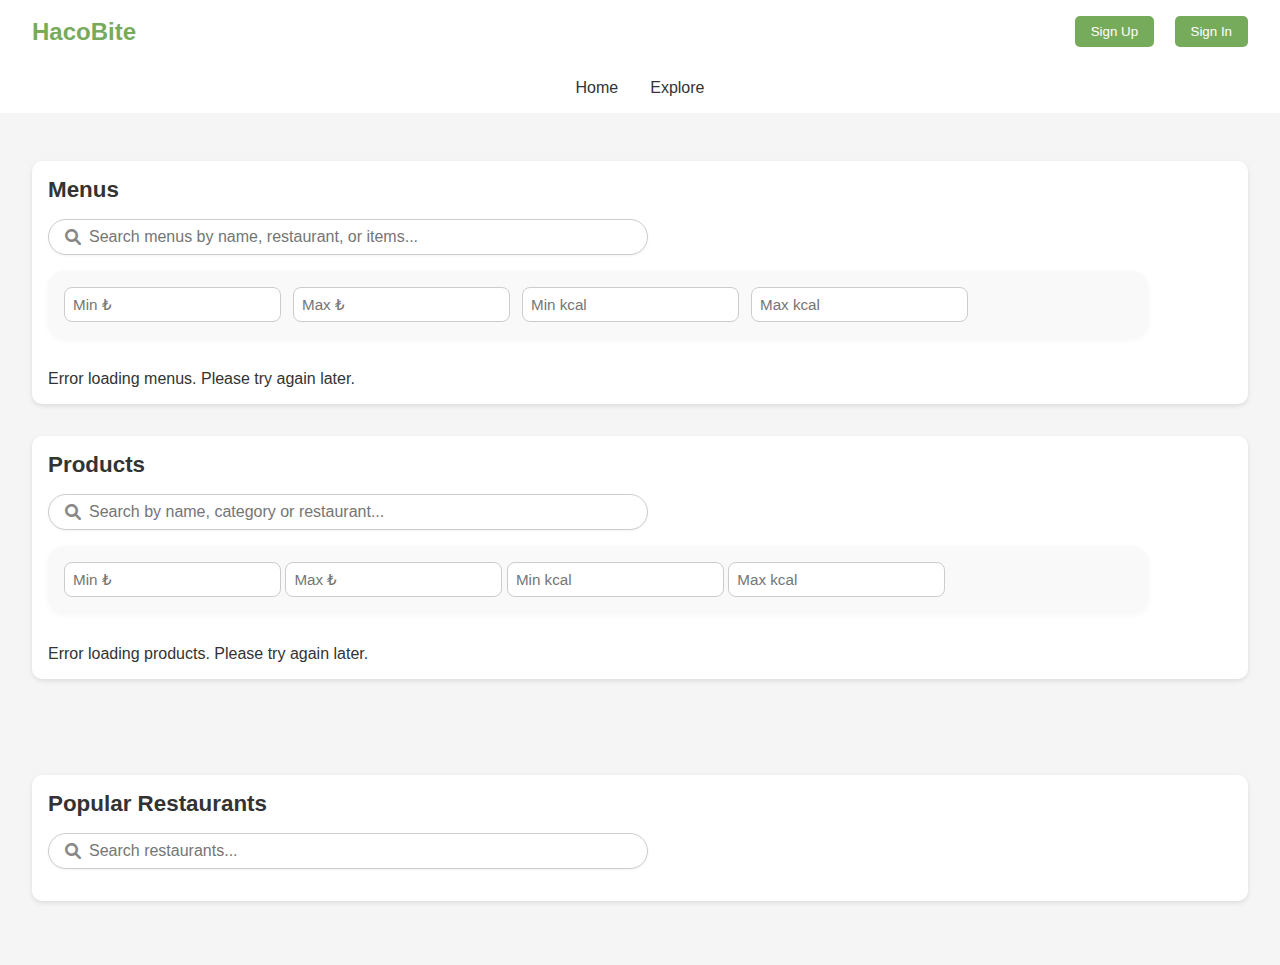
<file: hu-fds/frontend/index.html>
<!DOCTYPE html>
<html lang="en">
<head>
    <meta charset="UTF-8">
    <meta name="viewport" content="width=device-width, initial-scale=1.0">
    <title>HacoBite Homepage</title>
    <link rel="stylesheet" href="https://cdnjs.cloudflare.com/ajax/libs/font-awesome/6.0.0-beta3/css/all.min.css">
    <style>
        * {
            margin: 0;
            padding: 0;
            box-sizing: border-box;
            font-family: 'Arial', sans-serif;
        }

        body {
            background-color: #f5f5f5;
            color: #333;
        }

        .navbar {
            display: flex;
            justify-content: space-between;
            align-items: center;
            padding: 1rem 2rem;
            background-color: white;
            box-shadow: 0 2px 5px rgba(0,0,0,0.1);
        }

        .logo {
            font-size: 1.5rem;
            font-weight: bold;
            color: #77AB5C;
        }

        .auth-buttons button {
            margin-left: 1rem;
            padding: 0.5rem 1rem;
            border: none;
            border-radius: 5px;
            cursor: pointer;
        }

        .sign-up {
            background-color: #77AB5C;
            color: white;
        }

        .sign-in {
            background-color: #77AB5C;
            color: white;
        }

        .nav-links {
            display: flex;
            justify-content: center;
            padding: 1rem;
            background-color: white;
            margin-bottom: 1rem;
        }

        .nav-links a {
            margin: 0 1rem;
            text-decoration: none;
            color: #333;
        }

        .content {
            padding: 2rem;
        }

        .section-title {
            font-size: 1.4rem;
            font-weight: bold;
            margin-bottom: 1rem;
        }

        .search-bar {
            display: flex;
            align-items: center;
            background-color: white;
            border: 1px solid #ccc;
            border-radius: 25px;
            padding: 0.5rem 1rem;
            max-width: 400px;
            margin-bottom: 1.5rem;
            box-shadow: 0 1px 3px rgba(0,0,0,0.05);
        }

        .search-bar i {
            color: #888;
            margin-right: 0.5rem;
        }

        .search-bar input {
            border: none;
            outline: none;
            flex: 1;
            font-size: 1rem;
        }


        .popular-restaurants {
            background-color: white;
            padding: 1rem;
            border-radius: 10px;
            margin-bottom: 2rem;
            box-shadow: 0 2px 5px rgba(0,0,0,0.1);
        }


        .menu-products {
            background-color: white;
            padding: 1rem;
            border-radius: 10px;
            margin-bottom: 2rem;
            box-shadow: 0 2px 5px rgba(0,0,0,0.1);
        }

        .menu-grid {
            display: grid;
            grid-template-columns: repeat(auto-fit, minmax(250px, 1fr));
            gap: 1rem;
        }

        .menu-card {
            background-color: #fff;
            border: 1px solid #ddd;
            border-radius: 10px;
            overflow: hidden;
            box-shadow: 0 2px 8px rgba(0,0,0,0.05);
            display: flex;
            flex-direction: column;
        }

        .menu-card img {
            width: 100%;
            height: 160px;
            object-fit: cover;
            border-bottom: 1px solid #eee;
        }

        .menu-card-content {
            padding: 1rem;
        }

        .menu-card-content strong {
            font-size: 1.1rem;
            color: #333;
        }

        .menu-card-content p {
            margin: 4px 0;
            font-size: 0.9rem;
            color: #555;
        }

        .menu-card-price {
            margin-top: auto;
            padding: 0.8rem;
            text-align: right;
            font-weight: bold;
            color: #77AB5C;
        }
        .filter-box {
            display: flex;
            flex-wrap: wrap;
            justify-content: flex-start;
            gap: 12px;
            background: #f9f9f9;
            padding: 1rem 1rem;
            border-radius: 16px;
            box-shadow: 0 2px 6px rgba(0,0,0,0.04);
            max-width: 1100px;
            margin: 0 auto 2rem 0;
        }

        .filter-box select,
        .filter-box input {
            padding: 0.5rem;
            border: 1px solid #ccc;
            border-radius: 8px;
            min-width: 120px;
            font-size: 0.95rem;
        }

        .search-bar {
            display: flex;
            align-items: center;
            background-color: white;
            border: 1px solid #ccc;
            border-radius: 25px;
            padding: 0.5rem 1rem;
            max-width: 600px;
            margin: 1rem 0;
            box-shadow: 0 1px 3px rgba(0,0,0,0.05);
        }
        .search-bar i {
            color: #888;
            margin-right: 0.5rem;
        }
        .search-bar input {
            border: none;
            outline: none;
            flex: 1;
            font-size: 1rem;
        }
        .btn {
            background-color: #77AB5C;
            color: white;
            border: none;
            padding: 0.4rem 0.9rem;       /* küçültüldü */
            border-radius: 6px;
            cursor: pointer;
            font-size: 0.9rem;            /* küçültüldü */
            font-weight: 500;             /* biraz kalın ama abartı değil */
        }

        .btn:hover {
            background-color: #689e52;
        }
        .product-card {
            background-color: white;
            border-radius: 10px;
            padding: 1rem;
            box-shadow: 0 2px 5px rgba(0,0,0,0.1);
            display: flex;
            justify-content: space-between;
            align-items: center;
            margin-bottom: 1rem;
        }

    </style>
</head>
<body>
    <nav class="navbar">
        <div class="logo">HacoBite</div>
        <div class="auth-buttons">
            <button class="sign-up">Sign Up</button>
            <button class="sign-in">Sign In</button>
        </div>
    </nav>

    <div class="nav-links">
        <a href="#">Home</a>
        <a href="#" onclick="alert('Please sign up first to explore our restaurants and features!')">Explore</a>
    </div>




    <div class="content">


        <div class="menu-products">
            <div class="section-title">Menus</div>

            <form oninput="filterMenus()" style="margin-bottom: 2rem;">
                <div class="search-bar">
                    <i class="fas fa-search"></i>
                    <input type="text" id="menuSearchInput" placeholder="Search menus by name, restaurant, or items..." />
                </div>

                <div class="filter-box">
                    <input type="number" id="menuMinPrice" placeholder="Min ₺" oninput="filterMenus()">
                    <input type="number" id="menuMaxPrice" placeholder="Max ₺" oninput="filterMenus()">
                    <input type="number" id="menuMinCalories" placeholder="Min kcal" oninput="filterMenus()">
                    <input type="number" id="menuMaxCalories" placeholder="Max kcal" oninput="filterMenus()">
                </div>
            </form>


            <div id="menusContainer" class="menu-grid"></div>
        </div>


        <div class="menu-products">
            <div class="section-title">Products</div>

            <form oninput="filterProducts()" style="margin-bottom: 2rem;">
                <div class="search-bar">
                    <i class="fas fa-search"></i>
                    <input type="text" id="productSearchInput" placeholder="Search by name, category or restaurant..." />
                </div>

                <div class="filter-box">
                    <div class="filter-row">
                        <input id="minPrice" placeholder="Min ₺" type="number" />
                        <input id="maxPrice" placeholder="Max ₺" type="number" />
                        <input id="minCalories" placeholder="Min kcal" type="number" />
                        <input id="maxCalories" placeholder="Max kcal" type="number" />
                    </div>
                </div>
            </form>


            <div id="productsContainer" class="menu-grid"></div>
        </div>





    </div>
    <div class="content">
        <div class="popular-restaurants">
            <div class="section-title">Popular Restaurants</div>
            <div class="search-bar">
                <i class="fas fa-search"></i>
                <input type="text" id="restaurantSearchInput" placeholder="Search restaurants..." oninput="filterRestaurants()" />
            </div>


            <div id="popularRestaurantsContainer" class="menu-grid"></div>
        </div>
    </div>
    <script src="homepage.js"></script>
</body>
</html>
</file>
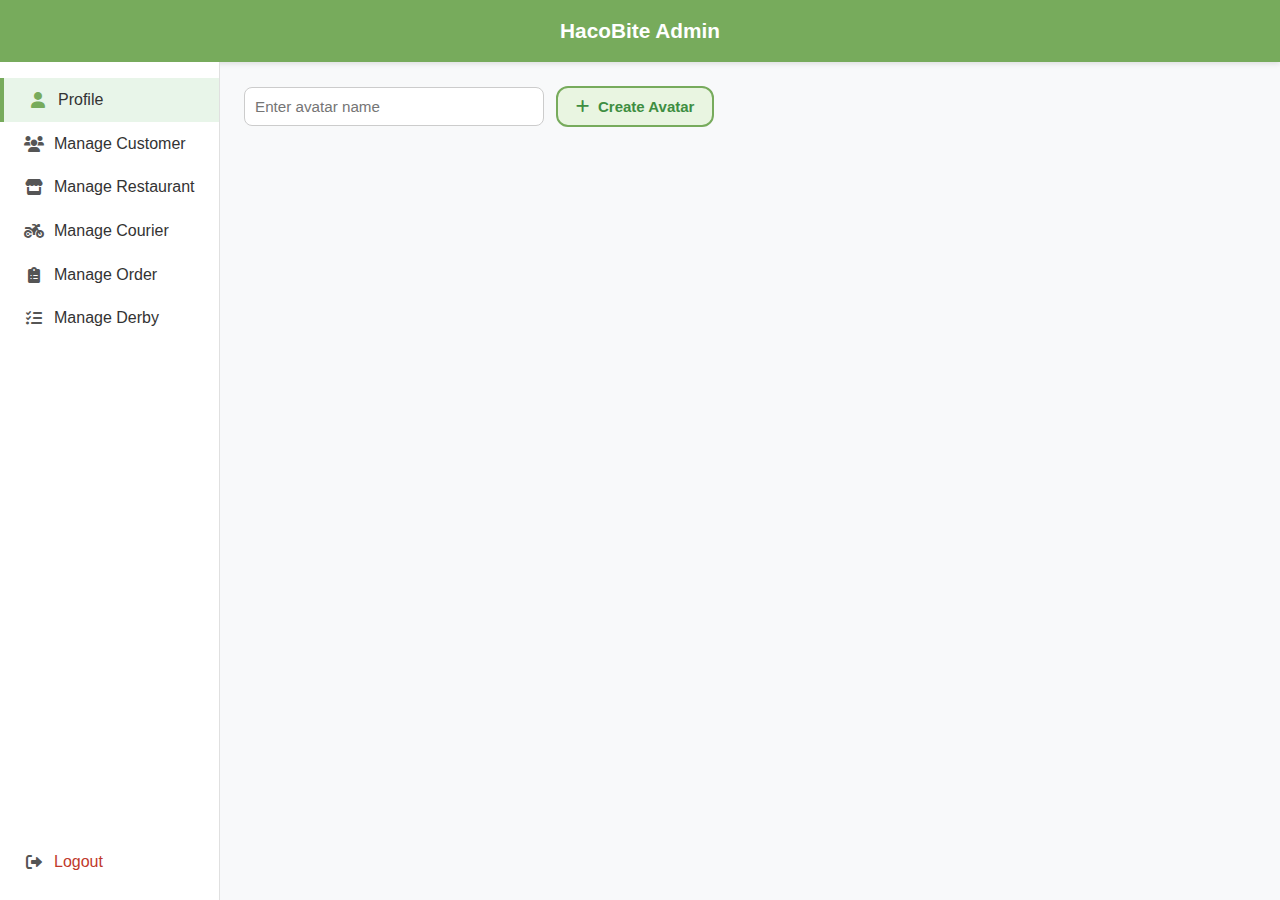
<file: hu-fds/frontend/admin.html>
<!DOCTYPE html>
<html lang="en">
<head>
    <meta charset="UTF-8" />
    <meta name="viewport" content="width=device-width, initial-scale=1.0" />
    <title>Admin Dashboard - HacoBite</title>
    <link rel="stylesheet" href="https://cdnjs.cloudflare.com/ajax/libs/font-awesome/6.0.0-beta3/css/all.min.css" />
    <style>
        * {
            margin: 0;
            padding: 0;
            box-sizing: border-box;
            font-family: 'Arial', sans-serif;
        }

        body {
            background-color: #f8f9fa;
            color: #333;
            height: 100vh;
            display: flex;
            flex-direction: column;
        }

        .header {
            background-color: #77AB5C;
            color: white;
            padding: 1.2rem;
            text-align: center;
            font-size: 1.3rem;
            font-weight: bold;
            box-shadow: 0 2px 5px rgba(0,0,0,0.1);
        }

        .main-container {
            display: flex;
            flex: 1;
            overflow: hidden;
        }

        .sidebar {
            width: 220px;
            background-color: white;
            border-right: 1px solid #e0e0e0;
            padding: 1rem 0;
            display: flex;
            flex-direction: column;
        }

        .sidebar-item {
            padding: 0.8rem 1.5rem;
            cursor: pointer;
            display: flex;
            align-items: center;
            transition: background-color 0.2s;
        }

        .sidebar-item:hover {
            background-color: #f0f0f0;
        }

        .sidebar-item.active {
            background-color: #e8f5e9;
            border-left: 4px solid #77AB5C;
        }

        .sidebar-item i {
            margin-right: 10px;
            width: 20px;
            text-align: center;
            color: #555;
        }

        .sidebar-item.active i {
            color: #77AB5C;
        }

        .content-area {
            flex: 1;
            padding: 1.5rem;
            overflow-y: auto;
        }

        .section-title {
            font-weight: bold;
            margin-bottom: 1rem;
            color: #444;
            font-size: 1.2rem;
        }

        .card-grid {
            display: grid;
            grid-template-columns: repeat(auto-fill, minmax(150px, 1fr));
            gap: 1rem;
        }

        .card {
            background-color: white;
            padding: 1rem;
            text-align: center;
            border-radius: 8px;
            box-shadow: 0 2px 5px rgba(0,0,0,0.05);
            cursor: pointer;
            transition: transform 0.2s;
        }

        .card:hover {
            transform: scale(1.03);
        }

        .card-title {
            font-weight: bold;
            color: #333;
            margin-top: 0.5rem;
        }

        .hidden {
            display: none;
        }

        /* Modal Styles */
        #popup-modal {
            display: none;
            position: fixed;
            top: 0;
            left: 0;
            width: 100%;
            height: 100%;
            background-color: rgba(0,0,0,0.4);
            justify-content: center;
            align-items: center;
            z-index: 1000;
        }

        .popup-btn {
            padding: 10px 20px;
            font-size: 1rem;
            border-radius: 8px;
            border: none;
            cursor: pointer;
            background-color: #77AB5C;
            color: white;
            transition: background-color 0.3s;
        }

        .popup-btn:hover {
            background-color: #5e9348;
        }

        .popup-btn.danger {
            background-color: #e74c3c;
        }

        .popup-btn.danger:hover {
            background-color: #c0392b;
        }

        .popup-btn.cancel {
            background-color: #ccc;
            color: #333;
        }

        .popup-btn.cancel:hover {
            background-color: #b3b3b3;
        }
        .card-grid {
            display: grid;
            grid-template-columns: repeat(auto-fill, minmax(240px, 1fr));
            gap: 20px;
            margin-top: 1rem;
        }


        .card {
            background: white;
            padding: 1rem;
            border-radius: 10px;
            box-shadow: 0 3px 6px rgba(0,0,0,0.08);
            text-align: center;
            transition: transform 0.2s ease, box-shadow 0.2s ease;
            border: 1px solid #e0e0e0;
        }

        .card:hover {
            transform: translateY(-3px);
            box-shadow: 0 6px 12px rgba(0,0,0,0.12);
        }

        .card-title {
            font-weight: 600;
            font-size: 1.05rem;
            color: #2d2d2d;
            margin-bottom: 0.6rem;
        }

        select {
            width: 100%;
            padding: 9px;
            font-size: 0.85rem;
            border-radius: 8px;
            border: 1.2px solid #ccc;
            background-color: #fff;
            color: #333;
            transition: border-color 0.3s, box-shadow 0.3s;
            appearance: none;
            -webkit-appearance: none;
            -moz-appearance: none;
            height: 40px; /* Sabit ama kompakt yükseklik */
            line-height: 1.3;
        }

        select:focus {
            border-color: #77AB5C;
            box-shadow: 0 0 6px rgba(119, 171, 92, 0.3);
            outline: none;
            background-color: #fff;
            color: #222;
        }

        select option {
            background-color: #fff;
            color: #333;
            font-size: 0.85rem;
        }


        button {
            padding: 12px 24px;
            font-size: 0.95rem;
            border-radius: 10px;
            background-color: #77AB5C;
            color: white;
            border: none;
            cursor: pointer;
            transition: background-color 0.3s ease;
        }

        button:hover {
            filter: brightness(0.95);
        }
        #avatar-section .card img {
            width: 100%;
            max-width: 120px;
            height: auto;
            border-radius: 50%;
            margin: 0 auto 0.5rem auto;
            display: block;
        }
        .pretty-button {
            background-color: #e9f5e1;
            color: #3e8e41;
            border: 2px solid #77AB5C;
            padding: 10px 18px;
            border-radius: 12px;
            font-weight: bold;
            font-size: 15px;
            cursor: pointer;
            transition: background-color 0.3s ease;
            display: inline-flex;
            align-items: center;
            gap: 8px;
            }

            .pretty-button:hover {
            background-color: #d9efcf;
            }


    </style>
</head>
<body>

<div class="header">HacoBite Admin</div>

<div class="main-container">
    <div class="sidebar">
        <div class="sidebar-item active" onclick="setActive(this)"> <i class="fas fa-user"></i> <span>Profile</span></div>
        <div class="sidebar-item" onclick="setActive(this)"> <i class="fas fa-users"></i> <span>Manage Customer</span></div>
        <div class="sidebar-item" onclick="setActive(this)"> <i class="fas fa-store"></i> <span>Manage Restaurant</span></div>
        <div class="sidebar-item" onclick="setActive(this)"> <i class="fas fa-motorcycle"></i> <span>Manage Courier</span></div>
        <div class="sidebar-item" onclick="setActive(this)"> <i class="fas fa-clipboard-list"></i> <span>Manage Order</span></div>
        <div class="sidebar-item" onclick="setActive(this)"> <i class="fas fa-tasks"></i> <span>Manage Derby</span></div>
        <div class="sidebar-item" onclick="logout()" style="margin-top: auto; color: #c0392b;">
            <i class="fas fa-sign-out-alt"></i> <span>Logout</span>
        </div>
    </div>

    <div class="content-area">
        <div id="restaurant-section" class="hidden">
            <div class="section-title">Restaurants</div>
            <div class="card-grid" id="restaurantGrid"></div>
        </div>

        <div id="derby-section" class="hidden">
            <div class="section-title">Derby Tasks</div>

            <div style="background: white; padding: 1.2rem; border-radius: 12px; box-shadow: 0 2px 8px rgba(0,0,0,0.06); margin-bottom: 1.5rem;">
                <h3 style="margin-bottom: 1rem; color: #2d2d2d; font-size: 1.1rem;">🎯 Assign Derby Task</h3>

                <div style="display: flex; gap: 10px; flex-wrap: wrap; margin-bottom: 1rem;">
                    <div style="flex: 1;">
                        <label for="taskQuantityInput" style="font-size: 0.85rem; color: #555;">Required Quantity</label>
                        <input type="number" id="taskQuantityInput" placeholder="Required Quantity"
                               style="width: 100%; padding: 9px; font-size: 0.85rem; border-radius: 8px; border: 1.2px solid #ccc; background: #fff;">
                    </div>

                    <div style="flex: 1;">
                        <label for="taskRewardInput" style="font-size: 0.85rem; color: #555;">Reward Points</label>
                        <input type="number" id="taskRewardInput" placeholder="Reward Points"
                               style="width: 100%; padding: 9px; font-size: 0.85rem; border-radius: 8px; border: 1.2px solid #ccc; background: #fff;">
                    </div>

                    <div style="flex: 1;">
                        <label for="taskDeadlineInput" style="font-size: 0.85rem; color: #555;">Deadline</label>
                        <input type="datetime-local" id="taskDeadlineInput"
                               style="width: 100%; padding: 9px; font-size: 0.85rem; border-radius: 8px; border: 1.2px solid #ccc; background: #fff;">
                    </div>
                </div>

                <div style="margin-bottom: 1rem; font-size: 0.85rem; color: #444;">
                    <span style="display: block; margin-bottom: 6px;">Task Type</span>
                    <label style="margin-right: 15px;">
                        <input type="radio" name="taskTarget" value="product" checked style="margin-right: 4px;"> Product
                    </label>
                    <label>
                        <input type="radio" name="taskTarget" value="menu" style="margin-right: 4px;"> Menu
                    </label>
                </div>

                <div style="margin-bottom: 1rem;">
                    <label for="targetItemSelect" style="font-size: 0.85rem; color: #555;">Select Product or Menu</label>
                    <select id="targetItemSelect">
                        <option disabled selected value="">Select a product or menu</option>
                    </select>
                </div>

                <div style="margin-bottom: 0.8rem; font-size: 0.85rem;">
                    <label>
                        <input type="checkbox" id="assignAllCheckbox" style="transform: scale(1.1); margin-right: 6px;">
                        Assign to all customers
                    </label>
                </div>

                <div id="customerSelectWrapper" style="margin-bottom: 1.2rem;">
                    <label for="customerSelect" style="font-size: 0.85rem; color: #555;">Select Customer</label>
                    <select id="customerSelect">
                        <option disabled selected value="">Select a customer</option>
                    </select>
                </div>

                <button class="pretty-button" onclick="assignDerbyTask()">
                    ➕ Assign Task
                </button>

            </div>
            <h3 style="margin: 1rem 0 0.5rem 0; color: #2d2d2d; font-size: 1.15rem;">📋 All Assigned Tasks</h3>

            <!-- Task Cards -->
            <div class="card-grid" id="derbyGrid"></div>
        </div>
        <div id="order-section" class="hidden">
            <div class="section-title">Orders</div>
            <div class="card-grid" id="orderGrid"></div>
        </div>
        <div id="courier-section" class="hidden">
            <div class="section-title">Couriers</div>
            <div class="card-grid" id="courierGrid"></div>
        </div>
        <div id="customer-section" class="hidden">
            <div class="section-title">Customers</div>
            <div class="card-grid" id="customerGrid"></div>
        </div>
        <div id="avatar-section" class="flex">
        <div style="display: flex; align-items: center; gap: 12px; margin-bottom: 1rem;">
            <input type="text" id="avatarNameInput" placeholder="Enter avatar name"
                   style="flex: 1; max-width: 300px; padding: 10px; border: 1px solid #ccc; border-radius: 8px; font-size: 0.95rem;">
            <button class="pretty-button" onclick="createAvatar()">
                <i class="fas fa-plus"></i> Create Avatar
            </button>

        </div>

        <div class="card-grid" id="avatarListGrid"></div>
    </div>



    </div>
</div>

<div id="popup-modal" style="display:none; position:fixed; top:0; left:0; width:100%; height:100%; background-color:rgba(0,0,0,0.4); justify-content:center; align-items:center; z-index:1000;">
    <div style="background:white; padding:30px 40px; border-radius:15px; min-width:350px; text-align:center; box-shadow:0 4px 15px rgba(0,0,0,0.2);">
        <h2 id="popup-title" style="margin-bottom: 0.3rem; color: #333;">Restaurant Options</h2>
        <p id="popup-subtitle" style="color: #666; font-size: 1rem; margin-bottom: 1.5rem;"></p>
        <div style="display: flex; flex-direction: column; gap: 12px; margin-bottom: 20px;">
            <button onclick="viewRestaurant()" class="popup-btn">👁 View</button>
            <button onclick="removeRestaurant()" class="popup-btn danger">❌ Remove</button>

        </div>
        <button onclick="closePopup()" class="popup-btn cancel">Cancel</button>
    </div>
</div>

<script src="homepage.js"></script>
<script src="admin_edit.js"></script>
</body>
</html>
</file>
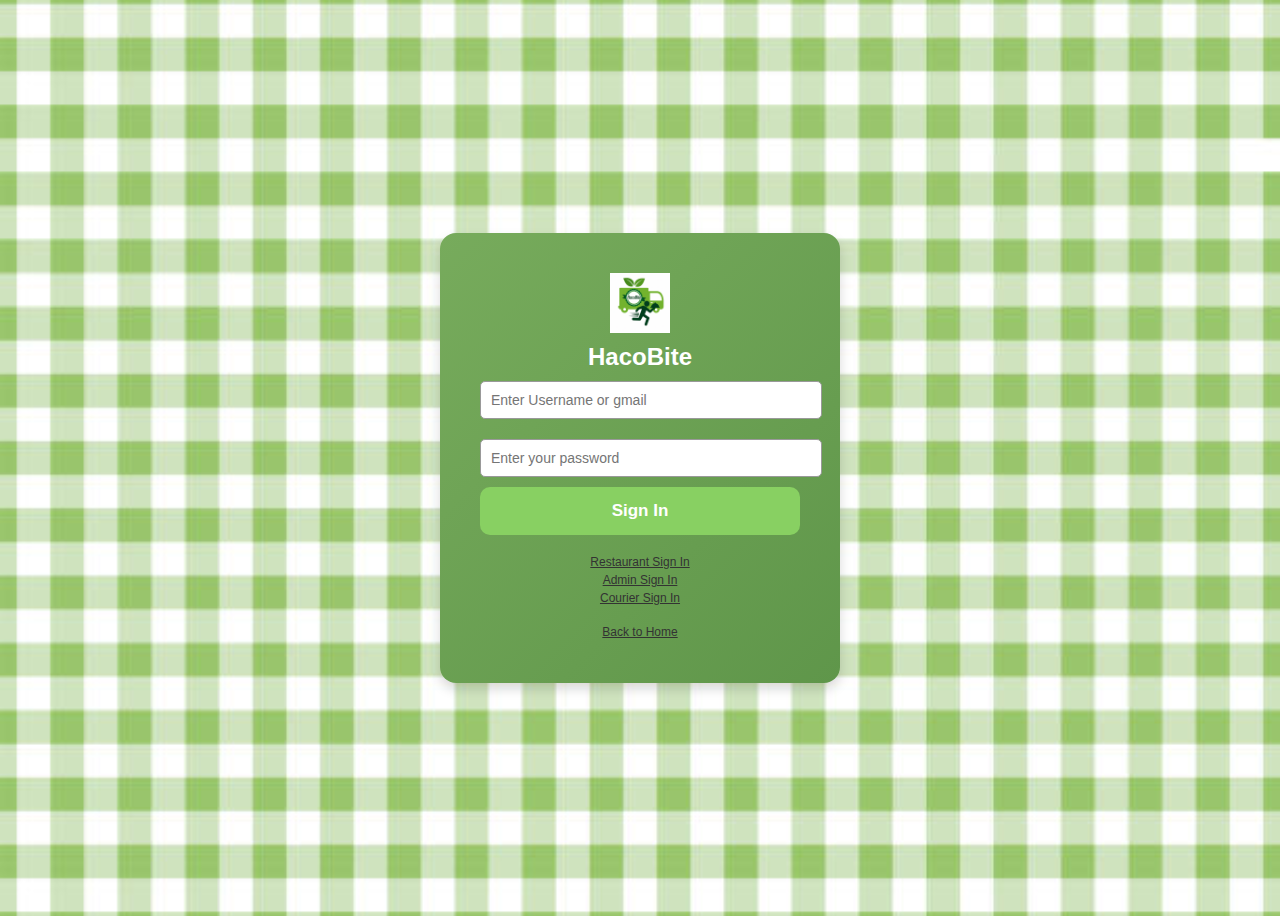
<file: hu-fds/frontend/courier.html>
<!DOCTYPE html>
<html lang="en">
<head>
  <meta charset="UTF-8" />
  <meta name="viewport" content="width=device-width, initial-scale=1.0"/>
  <title>HacoBite Courier </title>
  <link rel="stylesheet" href="https://cdnjs.cloudflare.com/ajax/libs/font-awesome/6.0.0-beta3/css/all.min.css">
  <style>
    * { margin: 0; padding: 0; box-sizing: border-box; font-family: 'Arial', sans-serif; }
    body { background-color: #f8f9fa; color: #333; height: 100vh; display: flex; flex-direction: column; }

    .header {
      background-color: #77AB5C;
      color: white;
      display: flex;
      justify-content: space-between;
      align-items: center;
      padding: 1rem 2rem;
      font-size: 1.3rem;
      font-weight: bold;
      box-shadow: 0 2px 5px rgba(0,0,0,0.1);
    }

    .main-container {
      display: flex;
      flex: 1;
      overflow: hidden;
    }

    .sidebar {
      width: 220px;
      background-color: white;
      border-right: 1px solid #ddd;
      display: flex;
      flex-direction: column;
    }

    .sidebar-item {
      padding: 0.9rem 1.5rem;
      cursor: pointer;
      border-left: 4px solid transparent;
      display: flex;
      align-items: center;
      transition: background 0.2s;
    }

    .sidebar-item:hover {
      background-color: #f0f0f0;
    }

    .sidebar-item.active {
      background-color: #e8f5e9;
      border-left: 4px solid #77AB5C;
    }

    .sidebar-item.logout {
      margin-top: auto;
      color: #c0392b;
    }

    .main {
      flex: 1;
      padding: 2rem;
      overflow-y: auto;
    }

    .section {
      background: white;
      padding: 1.5rem;
      border-radius: 10px;
      margin-bottom: 2rem;
      box-shadow: 0 2px 5px rgba(0,0,0,0.05);
    }

    .info-row {
      margin-bottom: 10px;
    }

    .info-row strong {
      display: inline-block;
      width: 100px;
      color: #555;
    }

    .status-online {
      color: green;
      font-weight: bold;
    }

    .status-offline {
      color: red;
      font-weight: bold;
    }

    .order-card {
      border: 1px solid #e0e0e0;
      border-left: 5px solid #77AB5C;
      padding: 1rem;
      border-radius: 10px;
      margin-bottom: 1.5rem;
      background-color: #fff;
      box-shadow: 0 1px 4px rgba(0,0,0,0.05);
      transition: transform 0.2s;
    }

    .order-card:hover {
      transform: translateY(-2px);
    }

    button {
      background-color: #77AB5C;
      color: white;
      border: none;
      padding: 8px 14px;
      border-radius: 6px;
      margin-top: 10px;
      cursor: pointer;
    }

    button:hover {
      background-color: #77AB5C;
    }

    .switch {
      position: relative;
      display: inline-block;
      width: 50px;
      height: 28px;
    }

    .switch input {
      opacity: 0;
      width: 0;
      height: 0;
    }

    .slider {
      position: absolute;
      cursor: pointer;
      top: 0;
      left: 0;
      right: 0;
      bottom: 0;
      background-color: #ccc;
      transition: 0.4s;
      border-radius: 34px;
    }

    .slider:before {
      position: absolute;
      content: "";
      height: 22px;
      width: 22px;
      left: 3px;
      bottom: 3px;
      background-color: white;
      transition: 0.4s;
      border-radius: 50%;
    }

    input:checked + .slider {
      background-color: #77AB5C;
    }

    input:checked + .slider:before {
      transform: translateX(22px);
    }
    input[type="text"], input[type="number"] {
      padding: 10px;
      border: 1px solid #ccc;
      border-radius: 6px;
      font-size: 1rem;
    }
      .pretty-button {
    background-color: #e9f5e1;
    color: #3e8e41;
    border: 2px solid #77AB5C;
    padding: 10px 18px;
    border-radius: 12px;
    font-weight: bold;
    font-size: 15px;
    cursor: pointer;
    transition: background-color 0.3s ease;
    display: inline-flex;
    align-items: center;
    gap: 8px;
    margin-top: 10px;
  }

  .pretty-button:hover {
    background-color: #d9efcf;
  }


  </style>
</head>
<body>

  <!-- Header -->
  <div class="header">
    <div class="logo">HacoBite Courier</div>
    <div style="display: flex; gap: 1rem;">
      <i class="fas fa-user" style="cursor: pointer;" onclick="goTo('profile')"></i>
    </div>
  </div>

  <div class="main-container">
    <!-- Sidebar -->
    <div class="sidebar">
      <div class="sidebar-item active" onclick="goTo('profile')"><i class="fas fa-user"></i> Profile</div>
      <div class="sidebar-item" onclick="goTo('orders')"><i class="fas fa-truck"></i> Orders</div>
      <div class="sidebar-item logout" onclick="logout()"><i class="fas fa-sign-out-alt"></i> Logout</div>
    </div>

    <!-- Main Content -->
    <div class="main">
      <!-- Profile Section -->
      <div class="section" id="profileSection">
        <h2>Courier Profile</h2>
        <div class="info-row"><strong>Name:</strong> <span id="courierName">Loading...</span></div>
        <div class="info-row"><strong>Email:</strong> <span id="courierEmail">Loading...</span></div>
        <div class="info-row"><strong>Status:</strong> <span id="courierStatus" class="status-offline">Loading...</span></div>
        <hr style="margin: 1.5rem 0;">

          <h3>Edit Profile</h3>
          <div style="display: flex; flex-direction: column; gap: 0.8rem; max-width: 400px;">
            <input type="text" id="editName" placeholder="Name" />
            <input type="number" id="editAge" placeholder="Age" />
            <input type="text" id="editPhone" placeholder="Phone number (0XXX XXX XX XX)" />
            <button class="pretty-button" onclick="updateCourierProfile()"> Update Profile</button>
          </div>

      </div>

      <!-- Status Toggle -->
      <div class="section">
        <label class="switch">
          <input type="checkbox" id="statusToggle" checked>
          <span class="slider"></span>
        </label>
        <span id="statusLabel" style="margin-left: 1rem; font-weight: bold; font-size: 1rem; color: #155724;">Status: Open</span>
      </div>

      <!-- Orders Section -->
      <div class="section" id="ordersSection" style="display: none;">
        <h2>Assigned Orders</h2>
        <div id="orderList">
          <p>Loading orders...</p>
        </div>
      </div>
    </div>
  </div>

  <!-- JavaScript -->
  <script src="courier.js"></script>
</body>
</html>
</file>
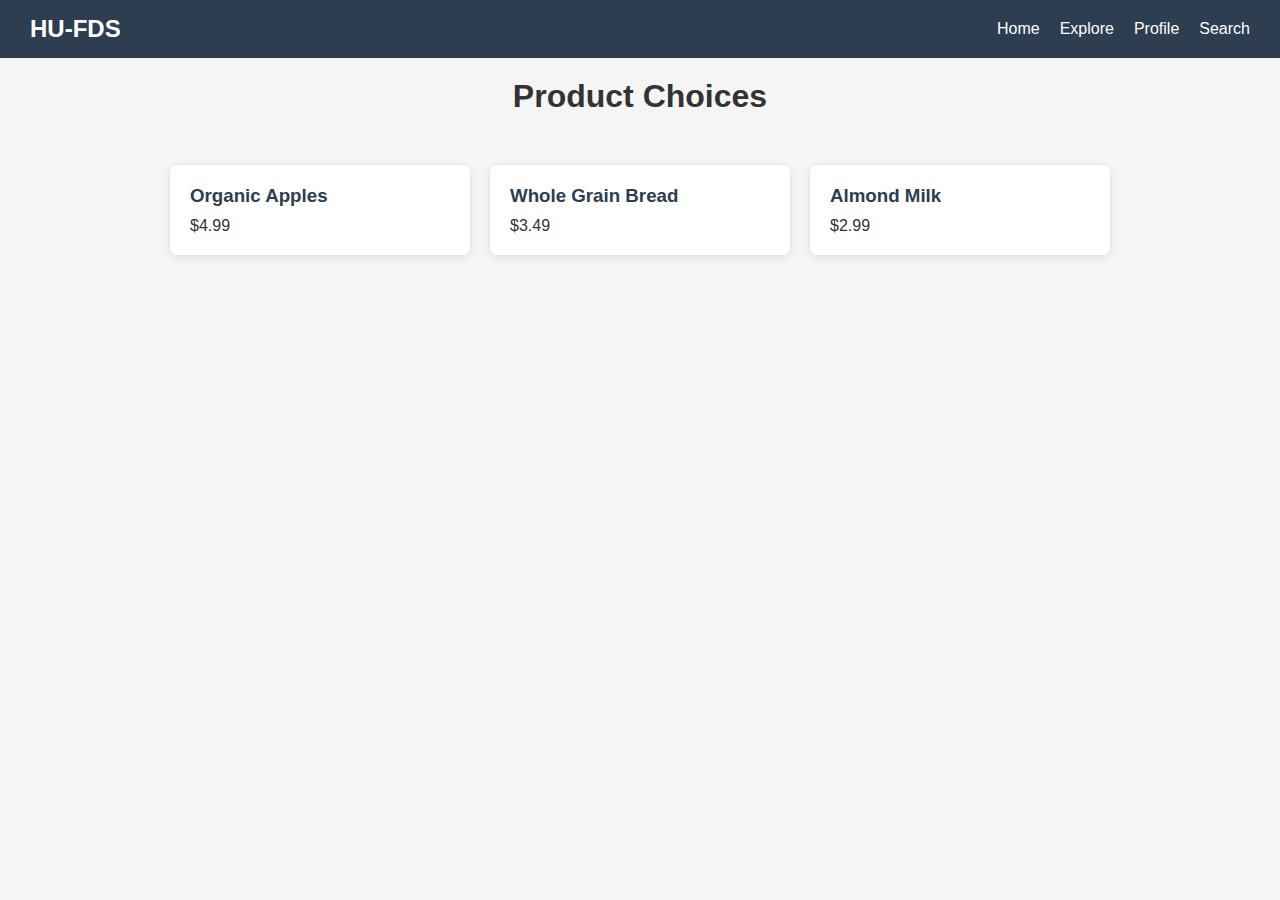
<file: hu-fds/frontend/order.html>
<!DOCTYPE html>
<html lang="en">
<head>
    <meta charset="UTF-8">
    <meta name="viewport" content="width=device-width, initial-scale=1.0">
    <title>HU-FDS Product Selection</title>
    <style>
        * {
            margin: 0;
            padding: 0;
            box-sizing: border-box;
            font-family: 'Segoe UI', Tahoma, Geneva, Verdana, sans-serif;
        }
        
        body {
            background-color: #f5f5f5;
            color: #333;
        }
        
        /* Navigation */
        nav {
            display: flex;
            justify-content: space-between;
            align-items: center;
            padding: 15px 30px;
            background-color: #2c3e50;
            color: white;
        }
        
        .nav-logo {
            font-size: 24px;
            font-weight: bold;
        }
        
        .nav-links {
            display: flex;
            gap: 20px;
        }
        
        .nav-links a {
            color: white;
            text-decoration: none;
            font-size: 16px;
        }
        
        /* Product Section */
        .product-container {
            display: flex;
            flex-wrap: wrap;
            gap: 20px;
            padding: 30px;
            justify-content: center;
        }
        
        .product-card {
            background-color: white;
            border-radius: 8px;
            padding: 20px;
            width: 300px;
            box-shadow: 0 2px 10px rgba(0,0,0,0.1);
            cursor: pointer;
            transition: transform 0.2s;
        }
        
        .product-card:hover {
            transform: translateY(-5px);
        }
        
        .product-card h3 {
            margin-bottom: 10px;
            color: #2c3e50;
        }
        
        .product-card.selected {
            border: 2px solid #3498db;
            background-color: #f0f8ff;
        }
        
        /* Product Details */
        .product-details {
            background-color: white;
            margin: 20px auto;
            padding: 25px;
            width: 80%;
            max-width: 600px;
            border-radius: 8px;
            box-shadow: 0 2px 10px rgba(0,0,0,0.1);
        }
        
        .product-details h2 {
            color: #2c3e50;
            margin-bottom: 15px;
        }
        
        .price {
            font-size: 24px;
            font-weight: bold;
            color: #e74c3c;
            margin: 10px 0;
        }
        
        .nutrition {
            margin: 20px 0;
        }
        
        .nutrition h4 {
            margin-bottom: 10px;
            color: #2c3e50;
        }
        
        textarea {
            width: 100%;
            padding: 10px;
            margin-top: 15px;
            border: 1px solid #ddd;
            border-radius: 4px;
            resize: vertical;
            min-height: 80px;
        }
        
        button {
            background-color: #3498db;
            color: white;
            border: none;
            padding: 12px 20px;
            border-radius: 4px;
            cursor: pointer;
            font-size: 16px;
            margin-top: 15px;
            transition: background-color 0.3s;
        }
        
        button:hover {
            background-color: #2980b9;
        }
        
        button:disabled {
            background-color: #95a5a6;
            cursor: not-allowed;
        }
    </style>
</head>
<body>
    <nav>
        <div class="nav-logo">HU-FDS</div>
        <div class="nav-links">
            <a href="#">Home</a>
            <a href="#">Explore</a>
            <a href="#">Profile</a>
            <a href="#">Search</a>
        </div>
    </nav>
    
    <h1 style="text-align: center; margin: 20px 0;">Product Choices</h1>
    
    <div class="product-container" id="productContainer">
        <!-- Products will be added here by JavaScript -->
    </div>
    
    <div class="product-details" id="productDetails" style="display: none;">
        <h2 id="productName">Product Name</h2>
        <div class="price" id="productPrice">$0.00</div>
        
        <div class="nutrition">
            <h4>Nutrition values</h4>
            <div id="nutritionValues"></div>
        </div>
        
        <textarea id="productNote" placeholder="Leave a note..."></textarea>
        
        <button id="addToCartBtn">Add to cart</button>
    </div>

    <script>
        // Sample product data
        const products = [
            {
                id: 1,
                name: "Organic Apples",
                price: 4.99,
                nutrition: {
                    calories: 52,
                    carbs: "14g",
                    protein: "0.3g",
                    fat: "0.2g"
                }
            },
            {
                id: 2,
                name: "Whole Grain Bread",
                price: 3.49,
                nutrition: {
                    calories: 265,
                    carbs: "49g",
                    protein: "9g",
                    fat: "3.2g"
                }
            },
            {
                id: 3,
                name: "Almond Milk",
                price: 2.99,
                nutrition: {
                    calories: 30,
                    carbs: "1g",
                    protein: "1g",
                    fat: "2.5g"
                }
            }
        ];

        // DOM elements
        const productContainer = document.getElementById('productContainer');
        const productDetails = document.getElementById('productDetails');
        const productName = document.getElementById('productName');
        const productPrice = document.getElementById('productPrice');
        const nutritionValues = document.getElementById('nutritionValues');
        const productNote = document.getElementById('productNote');
        const addToCartBtn = document.getElementById('addToCartBtn');

        let selectedProduct = null;

        // Render product cards
        function renderProducts() {
            productContainer.innerHTML = '';
            
            products.forEach(product => {
                const card = document.createElement('div');
                card.className = 'product-card';
                card.innerHTML = `
                    <h3>${product.name}</h3>
                    <div>$${product.price.toFixed(2)}</div>
                `;
                
                card.addEventListener('click', () => selectProduct(product));
                
                productContainer.appendChild(card);
            });
        }

        // Select a product
        function selectProduct(product) {
            // Remove selected class from all cards
            document.querySelectorAll('.product-card').forEach(card => {
                card.classList.remove('selected');
            });
            
            // Add selected class to clicked card
            event.currentTarget.classList.add('selected');
            
            selectedProduct = product;
            productName.textContent = product.name;
            productPrice.textContent = `$${product.price.toFixed(2)}`;
            
            // Render nutrition values
            let nutritionHTML = '';
            for (const [key, value] of Object.entries(product.nutrition)) {
                nutritionHTML += `<div><strong>${key}:</strong> ${value}</div>`;
            }
            nutritionValues.innerHTML = nutritionHTML;
            
            // Show details section
            productDetails.style.display = 'block';
            
            // Reset note
            productNote.value = '';
        }

        // Add to cart
        addToCartBtn.addEventListener('click', () => {
            if (selectedProduct) {
                const note = productNote.value;
                alert(`Added to cart: ${selectedProduct.name}\nNote: ${note || 'No note'}`);
                
                // Here you would typically add to a cart array or send to server
                console.log('Added to cart:', {
                    product: selectedProduct,
                    note: note
                });
                
                // Reset selection
                selectedProduct = null;
                productDetails.style.display = 'none';
                document.querySelectorAll('.product-card').forEach(card => {
                    card.classList.remove('selected');
                });
            }
        });

        // Initialize the page
        renderProducts();
    
    </script>
    <script src="restaurant_home.js"></script>

</body>
</html>
</file>
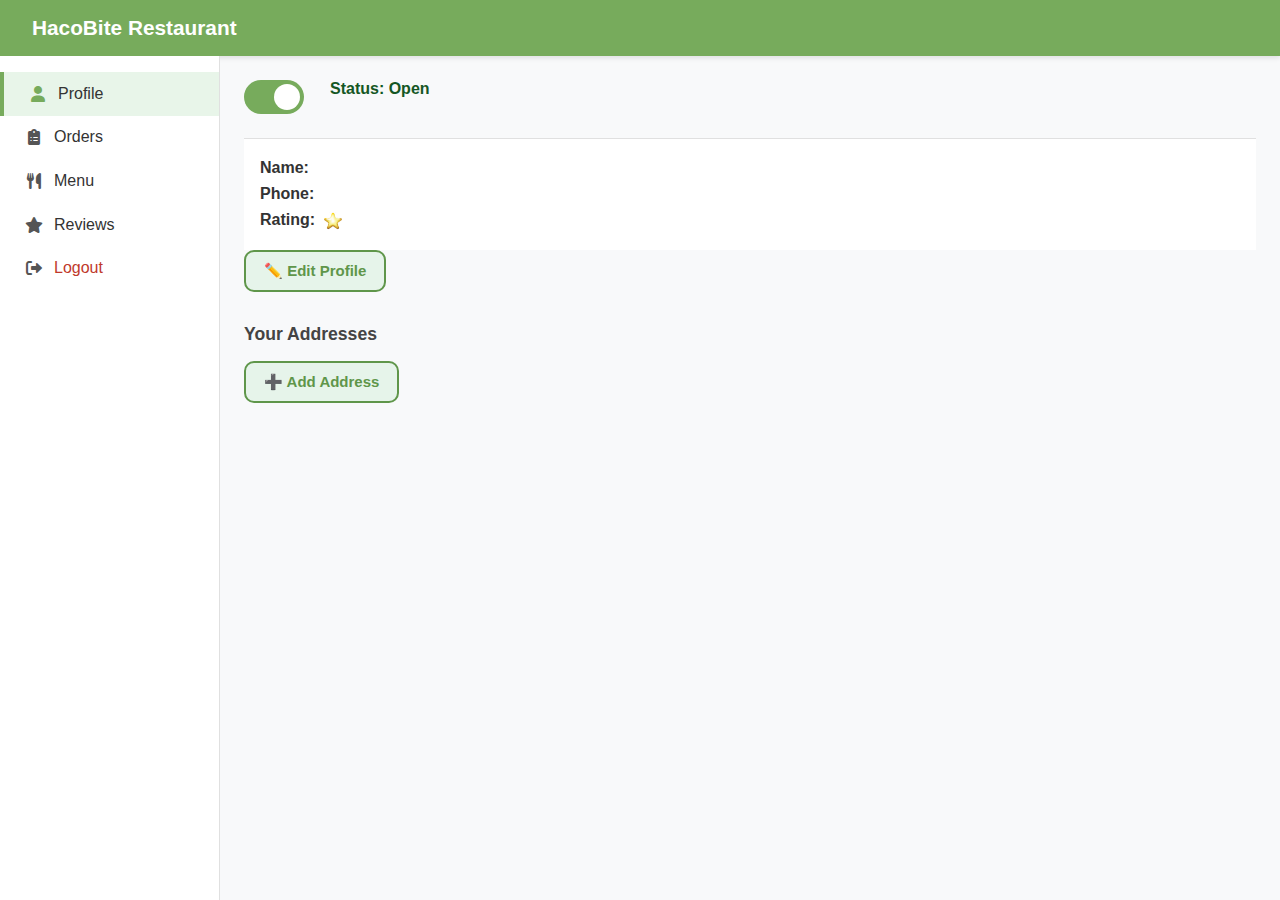
<file: hu-fds/frontend/restaurant.html>
<!DOCTYPE html>
<html lang="en">
<head>
  <meta charset="UTF-8" />
  <meta name="viewport" content="width=device-width, initial-scale=1.0">
  <title>HacoBite Restaurant</title>
  <link rel="stylesheet" href="https://cdnjs.cloudflare.com/ajax/libs/font-awesome/6.0.0-beta3/css/all.min.css">
  <style>
    * {
      margin: 0;
      padding: 0;
      box-sizing: border-box;
      font-family: 'Arial', sans-serif;
    }
    body {
      background-color: #f8f9fa;
      color: #333;
      height: 100vh;
      display: flex;
      flex-direction: column;
    }
    
    .header {
      background-color: #77AB5C;
      color: white;
      display: flex;
      justify-content: space-between;
      align-items: center;
      padding: 1rem 2rem;
      font-size: 1.3rem;
      font-weight: bold;
      box-shadow: 0 2px 5px rgba(0,0,0,0.1);
    }

    .header .logo {
      font-size: 1.3rem;
    }
    .header .auth-buttons button {
      margin-left: 10px;
      background-color: #77AB5C;
      color: white;
      border: none;
      padding: 0.5rem 1rem;
      border-radius: 6px;
      font-weight: bold;
      cursor: pointer;
    }

    .main-container {
      display: flex;
      flex: 1;
      overflow: hidden;
    }
    .sidebar {
      width: 220px;
      background-color: white;
      border-right: 1px solid #e0e0e0;
      padding: 1rem 0;
    }
    .sidebar-item {
      padding: 0.8rem 1.5rem;
      cursor: pointer;
      display: flex;
      align-items: center;
      transition: background-color 0.2s;
    }
    .sidebar-item:hover {
      background-color: #f0f0f0;
    }
    .sidebar-item.active {
      background-color: #e8f5e9;
      border-left: 4px solid #77AB5C;
    }
    .sidebar-item i {
      margin-right: 10px;
      width: 20px;
      text-align: center;
      color: #555;
    }
    .sidebar-item.active i {
      color: #77AB5C;
    }
    .content-area {
      flex: 1;
      padding: 1.5rem;
      overflow-y: auto;
    }
    .status-section {
      display: flex;
      gap: 10px;
      margin-bottom: 1.5rem;
    }
    .status-btn {
      padding: 0.6rem 1.2rem;
      border-radius: 20px;
      border: none;
      font-weight: bold;
      cursor: pointer;
      transition: all 0.2s;
    }
    .status-btn.active {
      transform: scale(1.05);
      box-shadow: 0 2px 5px rgba(0,0,0,0.1);
    }
    .btn-open {
      background-color: #d4edda;
      color: #155724;
    }
    .btn-closed {
      background-color: #f8d7da;
      color: #721c24;
    }
    .orders-section {
      background-color: white;
      border-radius: 8px;
      padding: 1rem;
      box-shadow: 0 2px 5px rgba(0,0,0,0.05);
      margin-bottom: 1.5rem;
    }
    .section-title {
      font-weight: bold;
      margin-bottom: 1rem;
      color: #444;
      font-size: 1.1rem;
    }
    .order-list {
      display: flex;
      flex-direction: column;
      gap: 8px;
    }
    .order-item {
      background-color: #f8f9fa;
      padding: 0.8rem 1rem;
      border-radius: 6px;
      display: flex;
      justify-content: space-between;
      align-items: center;
    }
    .order-status {
      padding: 0.3rem 0.8rem;
      border-radius: 15px;
      font-size: 0.8rem;
      font-weight: bold;
    }
    .status-ready {
      background-color: #d4edda;
      color: #155724;
    }
    .status-waiting {
      background-color: #fff3cd;
      color: #856404;
    }
    .quick-actions {
      display: flex;
      gap: 15px;
      margin-top: 20px;
    }
    .action-card {
      flex: 1;
      background-color: white;
      border-radius: 8px;
      padding: 1rem;
      text-align: center;
      box-shadow: 0 2px 5px rgba(0,0,0,0.05);
      cursor: pointer;
      transition: transform 0.2s;
    }
    .action-card:hover {
      transform: translateY(-3px);
    }
    .action-card i {
      font-size: 1.5rem;
      margin-bottom: 0.5rem;
      color: #77AB5C;
    }
    .action-title {
      font-weight: bold;
      color: #444;
    }
    .user-profile {
      display: flex;
      align-items: center;
      margin-top: auto;
      padding: 1rem;
      background-color: white;
      border-top: 1px solid #e0e0e0;
    }
    .avatar {
      width: 40px;
      height: 40px;
      border-radius: 50%;
      overflow: hidden;
      background-color: #77AB5C;
      margin-right: 10px;
    }
    .avatar img {
      width: 100%;
      height: 100%;
      object-fit: cover;
    }
    .username {
      font-weight: bold;
      color: #444;
    }
    #popupOverlay {
      display: none;
      position: fixed;
      top: 0; left: 0;
      width: 100%; height: 100%;
      background-color: rgba(0, 0, 0, 0.3);
      z-index: 1000;
    }
    #popupForm {
      display: none;
      position: fixed;
      top: 50%; left: 50%;
      transform: translate(-50%, -50%);
      background: white;
      padding: 2rem;
      border-radius: 10px;
      box-shadow: 0 4px 10px rgba(0, 0, 0, 0.2);
      z-index: 1001;
      width: 90%;
      max-width: 400px;
    }
    #popupForm input,
    #popupForm textarea {
      width: 100%;
      padding: 0.5rem;
      margin-bottom: 1rem;
      border: 1px solid #ccc;
      border-radius: 4px;
    }
    .menu-list {
      margin-top: 2rem;
    }
    .menu-item {
      background: white;
      padding: 1rem;
      border-radius: 8px;
      box-shadow: 0 2px 5px rgba(0, 0, 0, 0.05);
      margin-bottom: 1rem;
      display: flex;
      justify-content: space-between;
    }
    .switch {
      position: relative;
      display: inline-block;
      width: 60px;
      height: 34px;
    }
    .switch input {
      opacity: 0;
      width: 0;
      height: 0;
    }
    .slider {
      position: absolute;
      cursor: pointer;
      top: 0; left: 0;
      right: 0; bottom: 0;
      background-color: #ccc;
      transition: 0.4s;
      border-radius: 34px;
    }
    .slider:before {
      position: absolute;
      content: "";
      height: 26px;
      width: 26px;
      left: 4px;
      bottom: 4px;
      background-color: white;
      transition: 0.4s;
      border-radius: 50%;
    }
    input:checked + .slider {
      background-color: #77AB5C;
    }
    input:checked + .slider:before {
      transform: translateX(26px);
    }
    .gold-star {
      width: 18px;
      height: 18px;
      vertical-align: middle;
      margin-left: 4px;
    }
    .info-box {
      background: white;
      border-radius: 8px;
      padding: 1rem;
      margin-bottom: 1rem;
      box-shadow: 0 2px 6px rgba(0,0,0,0.05);
      position: relative;
      width: 100%;
      max-width: 600px;
    }
    #restaurantProfileDisplay p {
      display: block;
      margin: 4px 0;
    }

    .green-button {
      background-color: #e6f4ea;
      color: #5f964a;
      border: 2px solid #5f964a;
      padding: 10px 18px;
      border-radius: 10px;
      font-weight: bold;
      font-size: 15px;
      cursor: pointer;
      transition: all 0.3s ease;
  }

  .green-button:hover {
    background-color: #77AB5C;
    color: white;
  }

  .green-submit-button {
  background-color: #cdeacd; /* light green */
  color: #3e7042;
  border: 2px solid #5f964a;
  padding: 10px 20px;
  border-radius: 10px;
  font-weight: bold;
  font-size: 15px;
  cursor: pointer;
  transition: all 0.3s ease;
}

.green-submit-button:hover {
  background-color: #77AB5C;
  color: white;
}

.cancel-button {
  background-color: #f2f2f2;
  color: #444;
  border: 2px solid #bbb;
  padding: 10px 18px;
  border-radius: 12px;
  font-weight: bold;
  font-size: 14px;
  cursor: pointer;
  transition: background-color 0.3s ease, color 0.3s ease;
}

.cancel-button:hover {
  background-color: #ddd;
  color: #222;
}







  </style>
</head>
<body>
  <div class="header">HacoBite Restaurant</div>
  <div class="main-container">
    <div class="sidebar">
      <div class="sidebar-item active" >
        <i class="fas fa-user"></i>
        <span>Profile</span>
      </div>
      <div class="sidebar-item">
        <i class="fas fa-clipboard-list"></i>
        <span>Orders</span>
      </div>
      <div class="sidebar-item">
        <i class="fas fa-utensils"></i>
        <span>Menu</span>
      </div>
      <div class="sidebar-item" >
        <i class="fas fa-star"></i>
        <span>Reviews</span>
      </div>

      <div class="sidebar-item" onclick="logout()" style="margin-top: auto; color: #c0392b;">
        <i class="fas fa-sign-out-alt"></i>
        <span>Logout</span>

      </div>
    </div>
    <!-- existing content-area -->
    <div class="content-area">
      <div class="status-section">
        <label class="switch">
          <input type="checkbox" id="restaurantStatusToggle">
          <span class="slider round"></span>
        </label>
        <span id="statusLabel" style="margin-left: 1rem; font-weight: bold; font-size: 1rem; color: #333;">
    Status: Closed
  </span>
      </div>

      <!-- Profile Display -->
      <div class="user-profile" id="restaurantProfileDisplay" style="flex-direction: column; align-items: flex-start;">
        <p><strong>Name:</strong> <span id="restaurantDisplayName"></span></p>
        <p><strong>Phone:</strong> <span id="restaurantDisplayPhone"></span></p>
        <p>
          <strong>Rating:</strong> <span id="restaurantDisplayRating"></span>
          <img src="avatars/star2.jpg" class="gold-star" alt="star" />
        </p>

      </div>

      <!-- Edit Button -->
      <button id="editRestaurantProfileBtn" class="green-button">✏️ Edit Profile</button>

      <!-- Profile Edit Form -->
      <div class="user-profile" id="restaurantProfileEdit" style="display: none;">
        <form id="updateRestaurantProfileForm">
          <input type="text" id="restaurantUpdateName" placeholder="Restaurant Name" style="margin-bottom:10px; width:100%; padding:0.5rem;" />
          <input type="text" id="restaurantUpdatePhone" placeholder="Phone Number" style="margin-bottom:10px; width:100%; padding:0.5rem;" />
          <button type="submit" class="green-submit-button">Save</button>
        </form>
      </div>

      <!-- Address Section -->
      <div class="section-title" style="margin-top: 2rem;">Your Addresses</div>
      <div style="margin-top: 1rem;">
        <button id="toggleRestaurantAddressFormBtn" class="green-button">➕ Add Address</button>
      </div>

      <div id="restaurantAddressContainer" class="product-grid"></div>

      <!-- Address Add Form -->
      <div class="user-profile" id="restaurantAddressFormSection" style="display: none;">
        <form id="addRestaurantAddressForm">
          <input id="restAddressCountry" placeholder="Country" required />
          <input id="restAddressCity" placeholder="City" required />
          <input id="restAddressState" placeholder="State" required />
          <input id="restAddressStreet" placeholder="Street" required />
          <input id="restAddressApartment" placeholder="Apartment Number" required />
          <input id="restAddressFloor" placeholder="Floor" required />
          <input id="restAddressFlat" placeholder="Flat Number" required />
          <input id="restAddressPostal" placeholder="Postal Code" required />
          <button type="submit" class="green-submit-button">Add Address</button>
          <button type="button" id="cancelRestaurantAddressBtn" class="cancel-button" style="margin-left: 10px;">Cancel</button>
        </form>
      </div>
      <div id="reviewsSection" style="display:none;">
        <div class="section-title">⭐ Customer Reviews</div>
        <div id="overallRatingBox" class="info-box" style="font-size: 1.1rem;"></div>
        <div id="restaurantReviewsList" class="menu-list"></div>
      </div>

      <div id="menuList" class="menu-list"></div>
    </div>
    
    

  </div>

  <!--<div class="user-profile">
    <div class="avatar">
      <img id="avatarImage" src="https://via.placeholder.com/40" alt="Avatar">
    </div>
    <div class="username"></div>
    <input type="file" accept="image/*" onchange="uploadAvatar(event)" style="margin-left: 10px;">
  </div> -->

  <!-- Popup Elements -->
  <div id="popupOverlay"></div>
  <div id="popupForm">
    <h3>Add Product</h3>
    <input type="text" id="popupName" placeholder="Product name" required />
    <textarea id="popupDesc" placeholder="Description" required></textarea>
    <input type="number" id="popupPrice" placeholder="Price (₺)" required />
    <input type="file" id="popupImage" accept="image/*" required />
    <button onclick="savePopupMenu()">Save</button>
  </div>

  <script src="restaurant_home.js"></script>

</body>


</html>
</file>
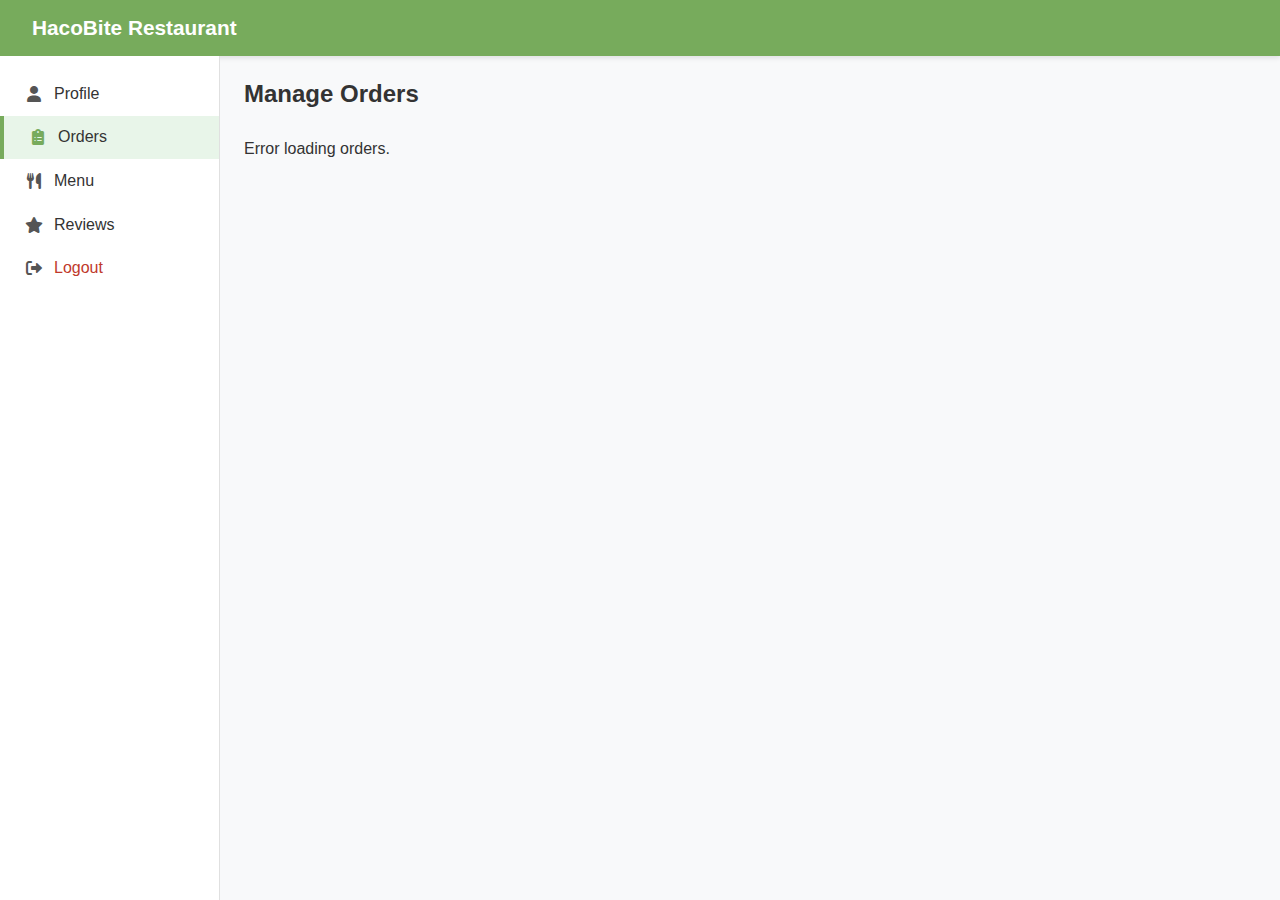
<file: hu-fds/frontend/restaurant_orders.html>
<!DOCTYPE html>
<html lang="en">
<head>
  <meta charset="UTF-8" />
  <meta name="viewport" content="width=device-width, initial-scale=1.0">
  <title>HacoBite Restaurant</title>
  <link rel="stylesheet" href="https://cdnjs.cloudflare.com/ajax/libs/font-awesome/6.0.0-beta3/css/all.min.css">
  <style>
    * {
      margin: 0;
      padding: 0;
      box-sizing: border-box;
      font-family: 'Arial', sans-serif;
    }
    body {
      background-color: #f8f9fa;
      color: #333;
      height: 100vh;
      display: flex;
      flex-direction: column;
    }
    .header {
      background-color: #77AB5C;
      color: white;
      display: flex;
      justify-content: space-between;
      align-items: center;
      padding: 1rem 2rem;
      font-size: 1.3rem;
      font-weight: bold;
      box-shadow: 0 2px 5px rgba(0,0,0,0.1);
    }
    .header .logo {
      font-size: 1.3rem;
    }
    .header .auth-buttons button {
      margin-left: 10px;
      background-color: #77AB5C;
      color: white;
      border: none;
      padding: 0.5rem 1rem;
      border-radius: 6px;
      font-weight: bold;
      cursor: pointer;
    }
    .main-container {
      display: flex;
      flex: 1;
      overflow: hidden;
    }
    .sidebar {
      width: 220px;
      background-color: white;
      border-right: 1px solid #e0e0e0;
      padding: 1rem 0;
    }
    .sidebar-item {
      padding: 0.8rem 1.5rem;
      cursor: pointer;
      display: flex;
      align-items: center;
      transition: background-color 0.2s;
    }
    .sidebar-item:hover {
      background-color: #f0f0f0;
    }
    .sidebar-item.active {
      background-color: #e8f5e9;
      border-left: 4px solid #77AB5C;
    }
    .sidebar-item i {
      margin-right: 10px;
      width: 20px;
      text-align: center;
      color: #555;
    }
    .sidebar-item.active i {
      color: #77AB5C;
    }
    .content-area {
      flex: 1;
      padding: 1.5rem;
      overflow-y: auto;
    }
    .order-grid {
      display: grid;
      grid-template-columns: repeat(auto-fill, minmax(180px, 1fr));
      gap: 1rem;
      margin-top: 2rem;
    }
    .order-card {
      background-color: #fff;
      padding: 1rem;
      border-radius: 10px;
      box-shadow: 0 2px 5px rgba(0,0,0,0.05);
      text-align: center;
      border: 1px solid #ddd;
    }
    .order-card span {
      display: block;
      font-weight: bold;
      margin-top: 0.5rem;
      color: #333;
    }
    .order-status {
      padding: 0.4rem 0.8rem;
      border-radius: 12px;
      font-size: 0.85rem;
      font-weight: bold;
      margin-top: 0.5rem;
      display: inline-block;
    }
    .status-ready {
      background-color: #d4edda;
      color: #155724;
    }
    .status-waiting {
      background-color: #fff3cd;
      color: #856404;
    }
    .toggle-status {
      margin-top: 8px;
      background-color: #77AB5C;
      color: white;
      border: none;
      padding: 0.4rem 0.8rem;
      border-radius: 4px;
      cursor: pointer;
    }
    .order-card {
      background: #fff;
      padding: 1.2rem;
      border-radius: 14px;
      box-shadow: 0 4px 10px rgba(0, 0, 0, 0.05);
      text-align: center;
      border: 1px solid #e0e0e0;
      transition: transform 0.2s ease;
    }
    .order-card:hover {
      transform: translateY(-5px);
    }

    .order-card i {
      font-size: 2.5rem;
      margin-bottom: 0.5rem;
      color: #77AB5C;
    }

    .order-card span {
      display: block;
      font-weight: bold;
      font-size: 1.1rem;
      margin-bottom: 0.5rem;
    }

    .order-status {
      padding: 0.5rem 1rem;
      border-radius: 20px;
      font-size: 0.9rem;
      font-weight: bold;
      display: inline-block;
      margin-bottom: 0.6rem;
    }

    .status-ready {
      background-color: #d4edda;
      color: #155724;
    }

    .status-waiting,
    .status-pending,
    .status-preparing {
      background-color: #fff3cd;
      color: #856404;
    }

    .status-cancelled {
      background-color: #f8d7da;
      color: #721c24;
    }

    .status-delivered {
      background-color: #d1ecf1;
      color: #0c5460;
    }

    .toggle-status {
      background: #77AB5C;
      color: white;
      border: none;
      padding: 0.5rem 1.1rem;
      border-radius: 6px;
      cursor: pointer;
      font-size: 0.9rem;
      transition: background 0.2s;
    }
    .toggle-status:hover {
      background: #5e954d;
    }

    .order-card small {
      color: #777;
      font-size: 0.85rem;
    }


  </style>
</head>
<body>
  <div class="header">
    <div class="logo">HacoBite Restaurant</div>
  </div>
  <div class="main-container">
    <div class="sidebar">
      <div class="sidebar-item">
        <i class="fas fa-user"></i>
        <span>Profile</span>
      </div>
      <div class="sidebar-item active">
        <i class="fas fa-clipboard-list"></i>
        <span>Orders</span>
      </div>
      <div class="sidebar-item">
        <i class="fas fa-utensils"></i>
        <span>Menu</span>
      </div>
      <div class="sidebar-item">
        <i class="fas fa-star"></i>
        <span>Reviews</span>
      </div>
      <div class="sidebar-item" onclick="logout()" style="margin-top: auto; color: #c0392b;">
        <i class="fas fa-sign-out-alt"></i>
        <span>Logout</span>
      </div>
    </div>
    <div class="content-area">
      <h2>Manage Orders</h2>
      <div class="order-grid" id="orderGrid"></div>
    </div>
  </div>
  <script src="restaurant_home.js"></script>

  <script>
    const customerNameMap = new Map(); // customerId → name eşleşmesi

    function loadCustomers() {
      const token = localStorage.getItem('jwtToken');

      fetch('http://localhost:8080/api/admin/customers', {
        method: 'GET',
        headers: {
          'Authorization': `Bearer ${token}`
        }
      })
              .then(res => res.json())
              .then(customers => {
                customerNameMap.clear();
                customers.forEach(customer => {
                  customerNameMap.set(customer.customerId, customer.name);
                });
              })
              .catch(err => console.error("❌ Failed to load customers:", err));
    }
    function loadRestaurantOrders() {
      const restaurantId = localStorage.getItem("restaurantId");
      const token = localStorage.getItem("jwtToken");
      const grid = document.getElementById("orderGrid");

      fetch(`http://localhost:8080/api/restaurant/${restaurantId}/orders/list`, {
        method: "GET",
        headers: { "Authorization": `Bearer ${token}` }
      })
        .then(res => res.json())
        .then(orders => {
          grid.innerHTML = "";

          if (!orders.length) {
            grid.innerHTML = "<p>No orders yet.</p>";
            return;
          }

          orders.forEach(order => {
            const card = document.createElement("div");
            card.className = "order-card";

            const statusClass = order.status === "READY"
              ? "status-ready"
              : "status-waiting";

            const nextStatus = order.status === "PENDING"
              ? "PREPARING"
              : order.status === "PREPARING"
                ? "READY"
                : null;
            const customerName = customerNameMap.get(Number(order.customerId)) ;

            card.innerHTML = `
  <i class="fas fa-clipboard-list fa-2x" style="color:#77AB5C;"></i>
  <span>Order #${order.orderId}</span>
  <div class="order-status ${statusClass}">${order.status}</div>
  <small>${order.createdAt.replace("T", " ").split(".")[0]}</small>
  <br/>
  <small>Total: ${order.totalAmount}₺ | Items: ${order.itemCount}</small>
  <br/>
    <small>Customer: ${customerName}</small>
  <br/>
  <small>Courier: ${order.courierName}</small>
  <br/>
  <small>Items: ${order.itemNames.join(", ")}</small>
  <br/>
  ${
                    nextStatus
                            ? `<button class="toggle-status" onclick="updateOrderStatus(${order.orderId}, '${nextStatus}')">Set to ${nextStatus}</button>`
                            : `<small style="color:gray;">No further status</small>`
            }
`;

            grid.appendChild(card);
          });
        })
        .catch(err => {
          console.error("Error loading orders:", err);
          grid.innerHTML = "<p>Error loading orders.</p>";
        });
    }
    

    document.querySelectorAll('.sidebar-item').forEach(item => {
      item.addEventListener('click', () => {
        const page = item.textContent.trim();
        switch (page) {
          case 'Profile': window.location.href = 'restaurant.html'; break;
          case 'Orders': window.location.href = 'restaurant_orders.html'; break;
          case 'Menu': window.location.href = 'menu.html'; break;
          case 'Reviews': window.location.href = 'restaurant_reviews.html'; break;
        }
      });
    });
    loadCustomers();
    loadRestaurantOrders();
  </script>

</body>
</html>
</file>
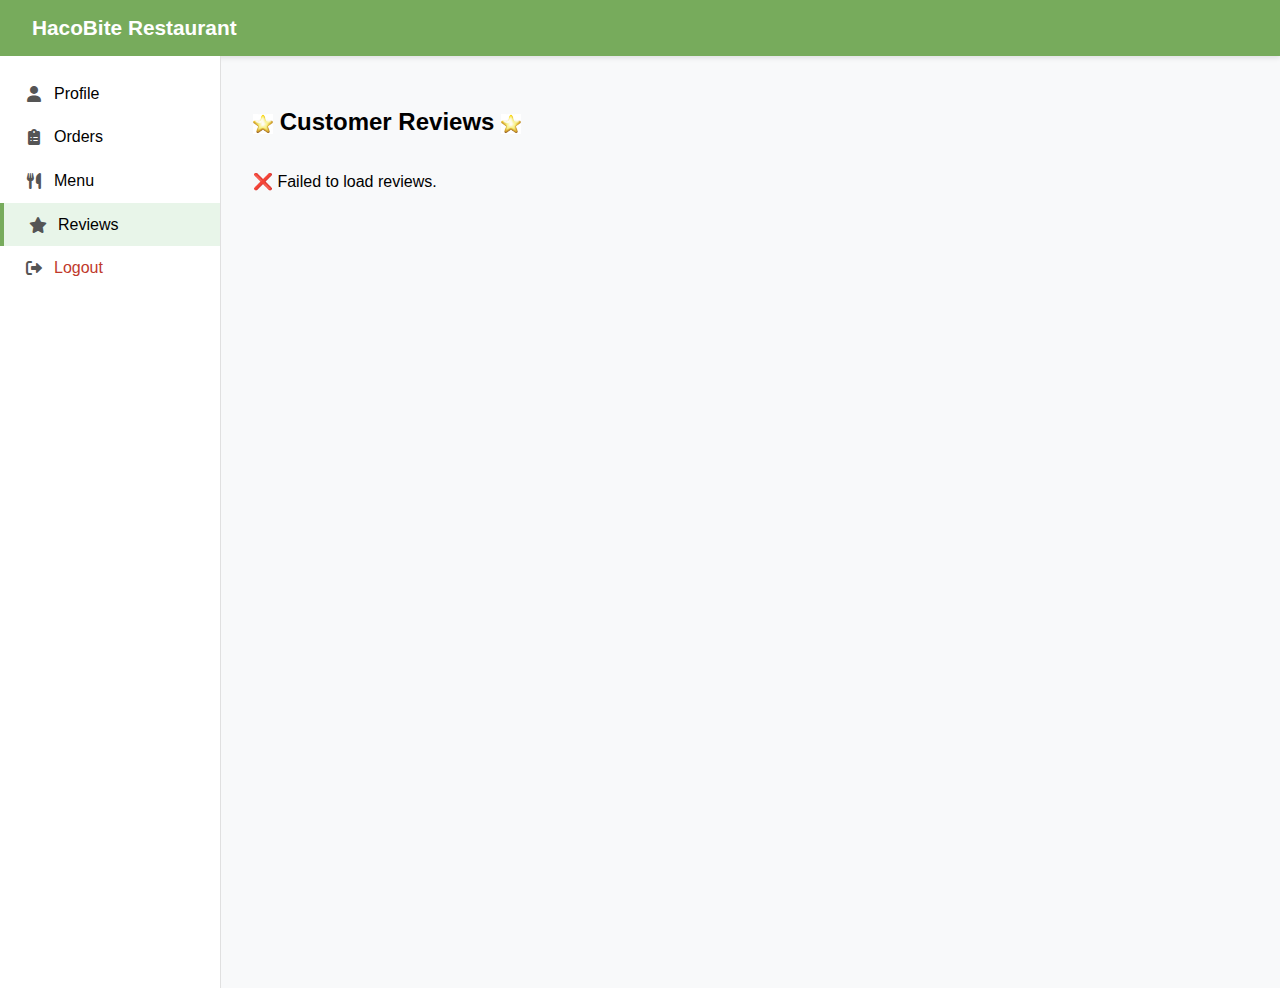
<file: hu-fds/frontend/restaurant_reviews.html>
<!DOCTYPE html>
<html lang="en">
<head>
    <meta charset="UTF-8" />
    <title>Restaurant Reviews</title>
    <link rel="stylesheet" href="https://cdnjs.cloudflare.com/ajax/libs/font-awesome/6.0.0-beta3/css/all.min.css" />
    <style>
        body {
            font-family: Arial, sans-serif;
            margin: 0;
            padding: 0;
            background-color: #f8f9fa;
        }
        .header {
            background-color: #77AB5C;
            color: white;
            display: flex;
            justify-content: space-between;
            align-items: center;
            padding: 1rem 2rem;
            font-size: 1.3rem;
            font-weight: bold;
            box-shadow: 0 2px 5px rgba(0,0,0,0.1);
        }

        .header .logo {
            font-size: 1.3rem;
        }
        .main {
            display: flex;
            flex: 1;
            overflow: hidden;    }

        .sidebar {
            width: 220px;
            min-height: 100vh;
            background-color: white;
            padding: 1rem 0;
            border-right: 1px solid #e0e0e0;
        }

        .sidebar-item {
            padding: 0.8rem 1.5rem;
            cursor: pointer;
            display: flex;
            align-items: center;
            transition: background-color 0.2s;
        }
        .sidebar-item:hover {
            background-color: #f0f0f0;
        }
        .sidebar-item.active {
            background-color: #e8f5e9;
            border-left: 4px solid #77AB5C;
        }
        .sidebar-item i {
            margin-right: 10px;
            width: 20px;
            text-align: center;
            color: #555;
        }
        .content {
            flex: 1;
            padding: 2rem;
        }
        .review-card {
            background: white;
            padding: 1rem;
            border-radius: 8px;
            margin-bottom: 1rem;
            box-shadow: 0 2px 5px rgba(0,0,0,0.05);
        }
        .card {
            background-color: white;
            padding: 1rem;
            border-radius: 8px;
            box-shadow: 0 2px 4px rgba(0,0,0,0.1);
        }
        .card-title {
            font-weight: bold;
            margin-bottom: 0.5rem;
        }
        .order-grid {
            display: grid;
            grid-template-columns: repeat(auto-fit, minmax(300px, 1fr));
            gap: 1rem;
        }
        .gold-star {
            width: 20px;
            height: 20px;
            vertical-align: middle;
        }

    </style>
</head>
<body>
<div class="header">HacoBite Restaurant</div>
<div class="main">
    <div class="sidebar">
        <div class="sidebar-item">
            <i class="fas fa-user"></i>
            <span>Profile</span>
        </div>
        <div class="sidebar-item">
            <i class="fas fa-clipboard-list"></i>
            <span>Orders</span>
        </div>
        <div class="sidebar-item">
            <i class="fas fa-utensils"></i>
            <span>Menu</span>
        </div>
        <div class="sidebar-item active">
            <i class="fas fa-star"></i>
            <span>Reviews</span>
        </div>
        <div class="sidebar-item" onclick="logout()" style="margin-top: auto; color: #c0392b;">
            <i class="fas fa-sign-out-alt"></i>
            <span>Logout</span>
        </div>
    </div>
    <div class="content">
        <h2>
            <img src="avatars/star2.jpg" class="gold-star" />
            Customer Reviews
            <img src="avatars/star2.jpg" class="gold-star" />
        </h2>
        <div id="overallRating" style="margin-bottom: 1rem;"></div>
        <div id="reviewList" class="order-grid"></div>
    </div>
</div>
<script src="restaurant_home.js"></script>

<script>

    const token = localStorage.getItem("jwtToken");
    const restaurantId = localStorage.getItem("restaurantId");

    fetch(`http://localhost:8080/api/restaurant/${restaurantId}/profile/rates-and-reviews`, {
        headers: { "Authorization": `Bearer ${token}` }
    })
        .then(res => res.json())
        .then(data => {
            document.getElementById("overallRating").innerHTML = `
  <strong>Overall Rating:</strong> ${data.overallRating} / 5
  <img src="avatars/star2.jpg" class="gold-star" />
`;

            const container = document.getElementById("reviewList");
            if (!data.reviews.length) {
                container.innerHTML = "<p>No reviews yet.</p>";
            } else {
                data.reviews.forEach(r => {
                    const div = document.createElement("div");
                    div.className = "review-card";

                    const reviewText = r.review?.trim() ? r.review : "No review provided.";

                    div.innerHTML = `
  <strong>${r.customerName}</strong> (${new Date(r.createdAt).toLocaleString()})<br/>
  Rating: ${r.rating}/5<br/>
  Review: ${reviewText}
`;

                    container.appendChild(div);
                });
            }
        })
        .catch(err => {
            console.error("Failed to load reviews:", err);
            document.getElementById("reviewList").innerHTML = "<p>❌ Failed to load reviews.</p>";
        });


</script>
</body>
</html>
</file>
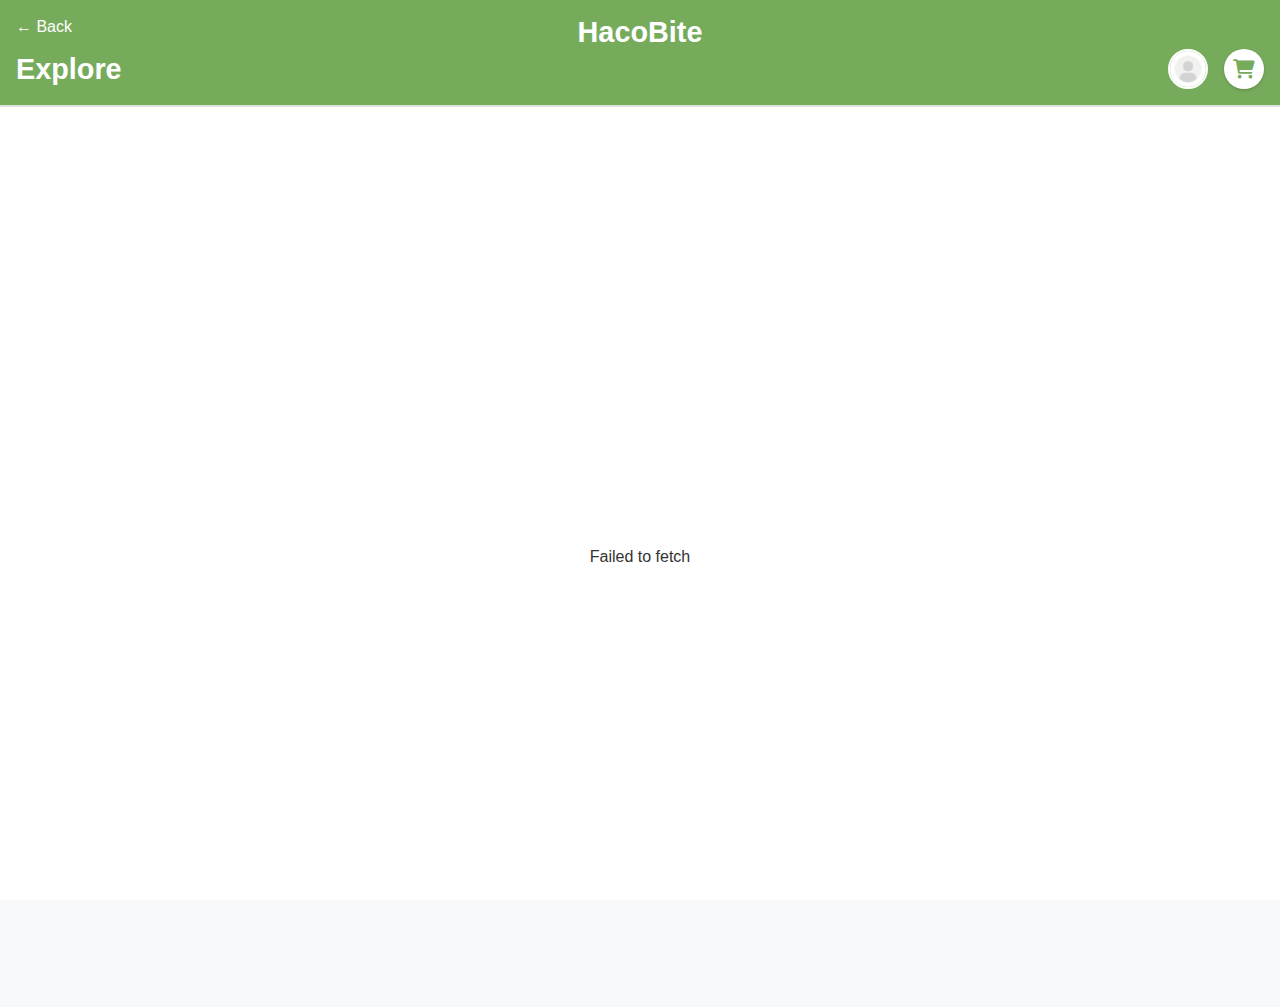
<file: hu-fds/frontend/scroll.html>
<!DOCTYPE html>
<html lang="en">
<head>
  <meta charset="UTF-8" />
  <meta name="viewport" content="width=device-width, initial-scale=1.0">
  <title>Explore</title>
  <link rel="stylesheet" href="https://cdnjs.cloudflare.com/ajax/libs/font-awesome/6.0.0-beta3/css/all.min.css">

  <style>
    * {
      margin: 0;
      padding: 0;
      box-sizing: border-box;
    }
    html, body {
      height: 100%;
      overflow: hidden;
      font-family: 'Segoe UI', Tahoma, Geneva, Verdana, sans-serif;
      background: #f8f9fa;
      color: #333;
    }
    .header {
      width: 100%;
      text-align: center;
      padding: 1rem;
      font-size: 1.8rem;
      font-weight: bold;
      background-color: #77AB5C;
      color: white;
      border-bottom: 2px solid #e0e0e0;
      position: sticky;
      top: 0;
      z-index: 999;
    }
    .back-btn {
      position: absolute;
      left: 1rem;
      top: 1.1rem;
      background: transparent;
      border: none;
      color: white;
      font-size: 1rem;
      cursor: pointer;
    }
    .container {
      height: 100vh;
      width: 100vw;
      overflow-y: scroll;
      scroll-snap-type: y mandatory;
    }
    .card {
      scroll-snap-align: start;
      height: 100vh;
      width: 100vw;
      display: flex;
      align-items: center;
      justify-content: center;
      flex-direction: column;
      padding: 2rem;
      text-align: center;
      background: white;
      border-bottom: 1px solid #ccc;
    }
    .card img {
      width: 80%;
      max-width: 420px;
      height: 260px;
      object-fit: cover;
      border-radius: 12px;
      margin-bottom: 1rem;
      border: 2px solid #ddd;
      box-shadow: 0 2px 6px rgba(0,0,0,0.1);
    }
    .menu-name {
      font-size: 1.6rem;
      font-weight: bold;
      color: #333;
    }
    .menu-info {
      font-size: 0.95rem;
      margin: 0.3rem 0;
      color: #666;
    }
    .like-buttons {
      margin-top: 1rem;
      display: flex;
      flex-direction: column;
      gap: 1rem;
      align-items: center;
    }
    .like-row {
      display: flex;
      gap: 1.5rem;
      align-items: center;
    }
    .like-buttons button {
      padding: 0.5rem 1.2rem;
      font-size: 1.1rem;
      border: none;
      border-radius: 20px;
      cursor: pointer;
      background-color: #77AB5C;
      color: white;
      transition: all 0.3s ease;
      box-shadow: 0 2px 4px rgba(0,0,0,0.15);
    }
    .like-buttons button:hover {
      background-color: #689f4d;
    }
    .pop-animate {
      animation: pop 0.3s ease;
    }
    
    @keyframes pop {
      0%   { transform: scale(1); }
      50%  { transform: scale(1.2); }
      100% { transform: scale(1); }
    }
    
  </style>
</head>
<body>
  <div class="header">
    <button class="back-btn" onclick="window.location.href='customer.html'">← Back</button>
    HacoBite
    <div style="display: flex; align-items: center; justify-content: space-between;">
    <span>Explore</span>
    <div style="display: flex; align-items: center; gap: 1rem;">
      
      <img src="avatars/default.jpg" alt="Avatar"
           style="width: 40px; height: 40px; border-radius: 50%; border: 2px solid white; object-fit: cover; cursor: pointer;" />
      <div onclick="goToCart()" style="width: 40px; height: 40px; background-color: white; border-radius: 50%;
           display: flex; justify-content: center; align-items: center; cursor: pointer; box-shadow: 0 1px 3px rgba(0,0,0,0.2);">
        <i class="fas fa-shopping-cart" style="color: #77AB5C; font-size: 1.2rem;"></i>
      </div>
    </div>
  </div>
  </div>
  <div class="container" id="menuContainer"></div>

  <script>
    const token = localStorage.getItem("jwtToken");
    const customerId = parseInt(localStorage.getItem("customerId"));
    const reactionStates = {};

    async function loadMenus() {
      try {
        const response = await fetch("http://localhost:8080/api/customer/explore/menus", {
          headers: { Authorization: `Bearer ${token}` }
        });

        if (!response.ok) throw new Error(`Error ${response.status}`);
        const menus = await response.json();
        if (!Array.isArray(menus)) throw new Error("Invalid response format.");

        renderMenus(menus);
      } catch (error) {
        document.getElementById("menuContainer").innerHTML = `<div class="card"><p>${error.message}</p></div>`;
      }
    }

    function renderMenus(menus) {
      const container = document.getElementById("menuContainer");
      container.innerHTML = "";

      menus.forEach(menu => {
        const card = document.createElement("div");
        card.className = "card";

        const productList = menu.products.map(p => p.name).join(", ");
        let imageUrl;
        const cat = menu.category.toLowerCase();
        if (cat === 'snacks') imageUrl = './images/snack.png';
        else if (cat === 'breakfast') imageUrl = './images/breakfast.png';
        else if (cat === 'burger') imageUrl = './images/burgermenu.jpg';
        else if (cat === 'steak') imageUrl = './images/steak.jpg';
        else if (cat === 'special deal') imageUrl = './images/meal.png';
        else imageUrl = './images/default.jpg';
        const disabledStyle = !menu.inStock ? 'opacity: 0.5; pointer-events: none;' : '';

        card.innerHTML = `
          <img src="${imageUrl}" alt="${menu.name}" />
          <div class="menu-name">${menu.name}</div>
          <div class="menu-info">Category: ${menu.category}</div>
          <div class="menu-info">Includes: ${productList}</div>
          <div class="menu-info">Calories: ${menu.calories} kcal</div>
          <div class="menu-info">Restaurant: ${menu.restaurant.name}</div>
          <div class="menu-info">₺${menu.price.toFixed(2)}</div>
          <div class="like-buttons">
            <div class="like-row">
              <button onclick='toggleReaction(${menu.menuId}, "like")'>❤️ <span id="likeCount-${menu.menuId}">${menu.likeCount}</span></button>
              <button onclick='toggleReaction(${menu.menuId}, "dislike")'>🤢 <span id="dislikeCount-${menu.menuId}">${menu.dislikeCount}</span></button>
            </div>
          </div>
        `;

        container.appendChild(card);
      });
    }
    function addToCart(menu) {
      const cart = JSON.parse(localStorage.getItem("exploreCart") || "[]");
      cart.push(menu);
      localStorage.setItem("exploreCart", JSON.stringify(cart));
      alert(`${menu.name} added to cart!`);
    }

    function goToCart() {
      window.location.href = "customer.html?page=cart";
    }

    function toggleReaction(menuId, action) {
      const spanId = `${action}Count-${menuId}`;
      const spanEl = document.getElementById(spanId);
      let count = parseInt(spanEl.textContent);

      if (!reactionStates[spanId]) reactionStates[spanId] = false;

      const oppositeAction = action === 'like' ? 'unlike' : 'undislike';
      const currentAction = reactionStates[spanId] ? oppositeAction : action;
      const updatedCount = reactionStates[spanId] ? count - 1 : count + 1;

      spanEl.textContent = updatedCount;
      spanEl.classList.add("pop-animate");
      setTimeout(() => spanEl.classList.remove("pop-animate"), 400);

      fetch("http://localhost:8080/api/customer/like", {
        method: "POST",
        headers: {
          "Content-Type": "application/json",
          Authorization: `Bearer ${token}`
        },
        body: JSON.stringify({
          customerId: customerId,
          targetId: menuId,
          type: "menu",
          action: currentAction
        })
      })
      .then(res => res.json())
      .then(result => console.log(result.detail))
      .catch(err => console.error("API error:", err));

      reactionStates[spanId] = !reactionStates[spanId];
    }

    window.addEventListener("DOMContentLoaded", loadMenus);

    window.addEventListener("keydown", e => {
      const cards = document.querySelectorAll(".card");
      const inView = Array.from(cards).find(card => {
        const rect = card.getBoundingClientRect();
        return rect.top >= 0 && rect.bottom <= window.innerHeight;
      });
      if (!inView) return;

      const menuId = parseInt(inView.querySelector("[id^='likeCount-']").id.split("-")[1]);

      if (e.key === "ArrowLeft") toggleReaction(menuId, "like");
      else if (e.key === "ArrowRight") toggleReaction(menuId, "dislike");
    });
  </script>
</body>
</html>
</file>
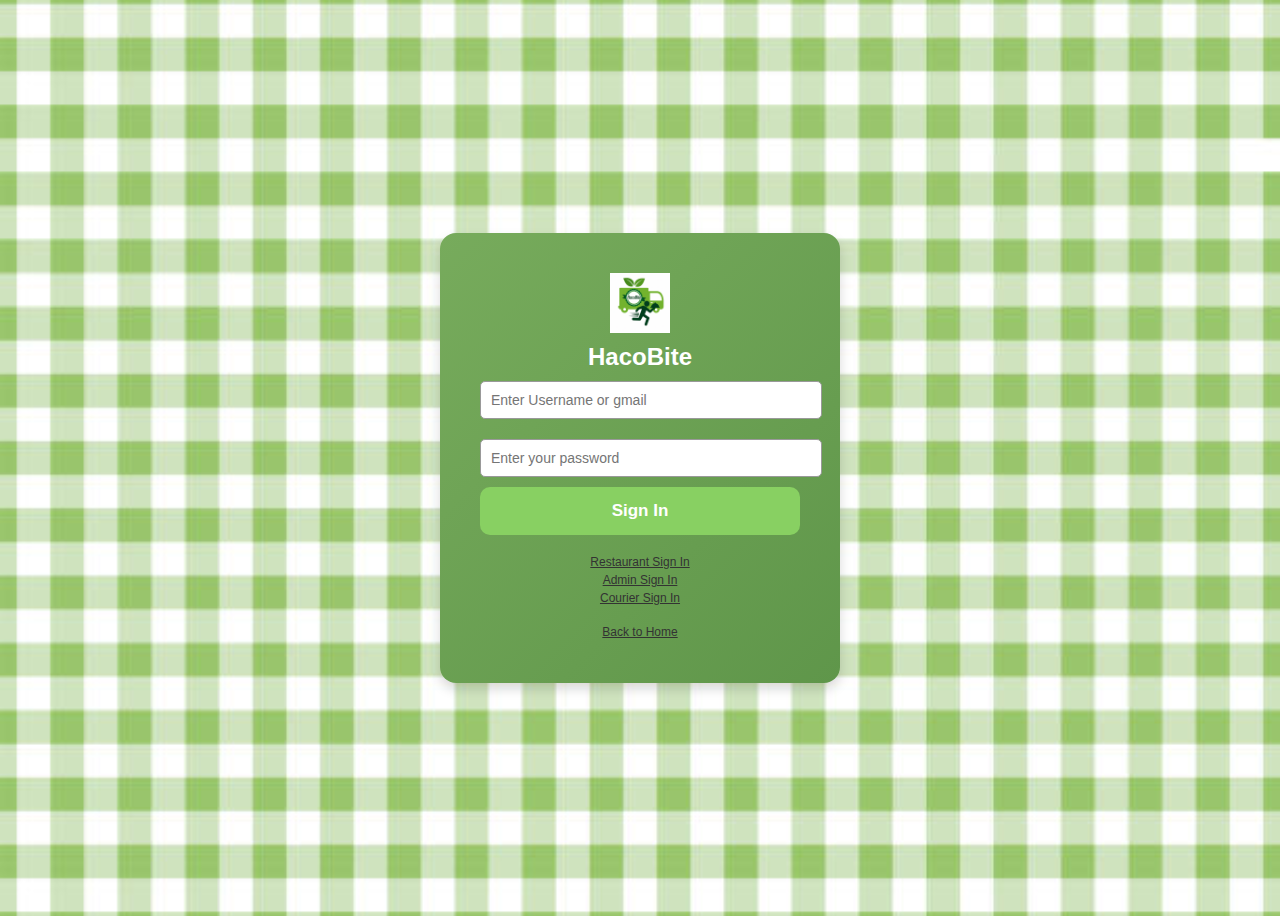
<file: hu-fds/frontend/signin.html>
<!DOCTYPE html>
<html lang="en">
<head>
    <meta charset="UTF-8">
    <title>Sign In - HacoBite</title>
    <style>
        body {
            font-family: Arial, sans-serif;
            background-image: url("images/background.jpg"); /* kendi dosya ismini yaz */
            background-size: contain;      /* pattern tekrar etsin */
            background-repeat: repeat;
            background-position: center;
            display: flex;
            justify-content: center;
            align-items: center;
            height: 100vh;
        }


        .signin-container {
            background: linear-gradient(135deg, #77AB5C, #5f964a);
            padding: 40px;
            border-radius: 16px;
            width: 320px;
            text-align: center;
            box-shadow: 0 6px 12px rgba(0,0,0,0.15);
        }

        .logo img {
            display: block;
            margin: 0 auto 10px auto;
        }


        .profile-placeholder {
            width: 60px;
            height: 60px;
            margin: 0 auto 20px auto;
            background-color: white;
            border: 2px solid #999;
            border-radius: 5px;
        }

        input {
            width: 100%;
            padding: 10px;
            margin: 10px 0;
            border-radius: 5px;
            border: 1px solid #999;
            font-size: 14px;
        }
 


    
        button {
        width: 100%;
        padding: 14px;
        font-size: 17px;
        background-color: #88d062;
        color: white;
        border: none;
        border-radius: 10px;
        font-weight: bold;
        cursor: pointer;
        transition: background-color 0.2s ease-in-out;
        }

        button:hover {
        background-color: #689e52;
        }


        .links {
            margin-top: 20px;
            font-size: 12px;
        }

        .links a {
            display: block;
            margin: 4px;
            color: #333;
            text-decoration: underline;
            cursor: pointer;
        }
        .hidden {
            display: none;
        }




    </style>
</head>
<body>

    <div class="signin-container">
        <div class="logo">
            <img src="images/logo.png" alt="HacoBite Logo" style="width: 60px; height: 60px; margin-bottom: 10px;" />
            <div style="font-size: 1.5rem; font-weight: bold; color: white;">HacoBite</div>
        </div>

        <input type="text" placeholder="Enter Username or gmail">
        <input type="password" placeholder="Enter your password">
        <button id="signInBtn">Sign In</button>
        <!-- Sign In Links -->
        <div class="links" id="signin-links">
            <a onclick="setUserType('restaurant')">Restaurant Sign In</a>
            <a onclick="setUserType('admin')">Admin Sign In</a>
            <a onclick="setUserType('courier')">Courier Sign In</a> <!-- ✅ Courier ekledik -->
        </div>

        <!-- Back to Sign In Link -->
        <div class="links hidden" id="back-link">
            <a onclick="resetUserType()">Back to Sign In</a>
        </div>

        <!-- Back to Home (Always Visible) -->
        <div class="links">
            <a href="index.html">Back to Home</a>
        </div>

    </div>

    <script src="restaurant_home.js"></script>

    <script>
        let selectedUserType = null;

        function setUserType(type) {
            selectedUserType = type;
            const signInBtn = document.getElementById('signInBtn');
            const signupLinks = document.getElementById('signin-links');
            const backLink = document.getElementById('back-link');

            // Buton metni değiştir
            if (type === 'restaurant') {
                signInBtn.textContent = 'Restaurant Sign In';
            } else if (type === 'admin') {
                signInBtn.textContent = 'Admin Sign In';
            }

            // Linkleri kontrol et
            signupLinks.classList.add('hidden');   // restaurant/admin linklerini gizle
            backLink.classList.remove('hidden');   // back to sign in'i göster
        }
        function getUserType(){

            return selectedUserType || 'customer';
        }

        function resetUserType() {
            selectedUserType = null;

            const signInBtn = document.getElementById('signInBtn');
            const signupLinks = document.getElementById('signin-links');
            const backLink = document.getElementById('back-link');

            signInBtn.textContent = 'Sign In';         // buton metni sıfırlansın
            signupLinks.classList.remove('hidden');    // restaurant/admin tekrar görünsün
            backLink.classList.add('hidden');          // back link gizlensin
        }
    </script>
</body>
</html>
</file>
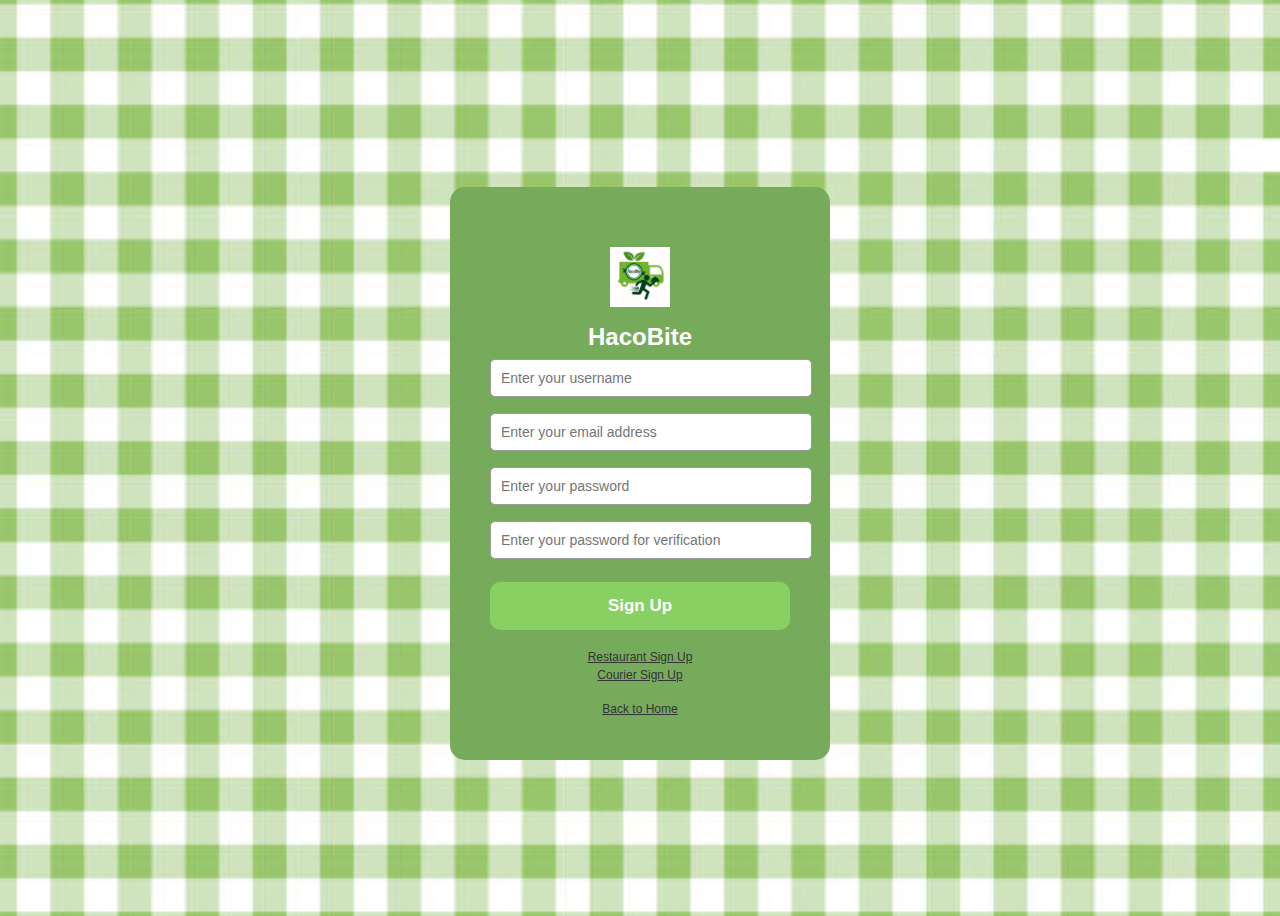
<file: hu-fds/frontend/signup.html>
<!DOCTYPE html>
<html lang="en">
<head>
    <meta charset="UTF-8" />
    <title>Sign Up - HacoBite</title>
    <style>
        body {
            font-family: Arial, sans-serif;
            background-image: url("images/background.jpg"); /* kendi dosya ismini yaz */
            background-size: contain;      /* pattern tekrar etsin */
            background-repeat: repeat;
            background-position: center;
            display: flex;
            justify-content: center;
            align-items: center;
            height: 100vh;
        }


        .logo {
            margin-top: 20px;
            font-weight: bold;
            font-size: 24px;
        }

        .signup-container {
            background-color: #77AB5C;
            padding: 40px;
            border-radius: 15px;
            margin-top: 30px;
            width: 300px;
            text-align: center;
        }

        .profile-placeholder {
            width: 60px;
            height: 60px;
            background-color: #fff;
            margin: 10px auto;
            border-radius: 8px;
        }

        input {
            width: 100%;
            padding: 10px;
            margin: 8px 0;
            border-radius: 5px;
            border: 1px solid #999;
            font-size: 14px;
        }
        button {
        width: 100%;
        padding: 14px;
        font-size: 17px;
        background-color: #88d062;
        color: white;
        border: none;
        border-radius: 10px;
        font-weight: bold;
        cursor: pointer;
        transition: background-color 0.2s ease-in-out;
        }

        button:hover {
        background-color: #689e52;
        }


        .links {
            margin-top: 20px;
            font-size: 12px;
        }

        .links a {
            display: block;
            margin: 4px;
            color: #333;
            text-decoration: underline;
            cursor: pointer;
        }

        .extra-fields {
            margin-top: 15px;
        }

        .hidden {
            display: none;
        }
    </style>
</head>
<body>


<div class="signup-container">
    <div class="logo">
        <img src="images/logo.png" alt="HacoBite Logo" style="width: 60px; height: 60px; margin-bottom: 10px;" />
        <div style="font-size: 1.5rem; font-weight: bold; color: white;">HacoBite</div>
    </div>
    <input type="text" id="usernameInput" placeholder="Enter your username" style="display: block;">

    <input type="email" placeholder="Enter your email address" />
    <input type="password" placeholder="Enter your password" />
    <input type="password" placeholder="Enter your password for verification" />

    <!-- Extra fields appear here -->
    <div id="extra-fields" class="extra-fields"></div>

    <button class="sign-up-btn">Sign Up</button>

    <div class="links" id="signup-links">
        <a onclick="showRestaurantFields()">Restaurant Sign Up</a>
        <a onclick="setUserType('courier')">Courier Sign Up</a> <!-- ✅ Courier ekledik -->
    </div>

    <div class="links hidden" id="back-link">
        <a onclick="resetForm()">Back to Sign Up</a>
    </div>
    <div class="links" id="home-link">
        <a href="index.html">Back to Home</a>
    </div>
</div>

<script>
    function showRestaurantFields() {
        document.getElementById('usernameInput').style.display = 'none';
        setUserType('restaurant');
        const extraFields = document.getElementById("extra-fields");
        extraFields.innerHTML = `
            <input type="text" placeholder="Restaurant Name" />
            <input type="text" placeholder="Owner Name" />
        `;
        toggleLinks(true);
    }

    function showAdminFields() {
        document.getElementById('usernameInput').style.display = 'none';
        setUserType('admin');
        const extraFields = document.getElementById("extra-fields");
        extraFields.innerHTML = `
            <input type="text" placeholder="Admin Code" />
        `;
        toggleLinks(true);
    }

    function resetForm() {
        document.getElementById("extra-fields").innerHTML = "";
        document.getElementById('usernameInput').style.display = 'block';

        toggleLinks(false);
    }

    function toggleLinks(isExtraVisible) {
        document.getElementById("signup-links").classList.toggle("hidden", isExtraVisible);
        document.getElementById("back-link").classList.toggle("hidden", !isExtraVisible);
    }
    let selectedUserType = null;

    function setUserType(type) {
        selectedUserType = type;
    }
    function getUserType(){
        if (selectedUserType === null) {
            return 'customer';
        }
        return selectedUserType ;
    }
</script>
<script src="restaurant_home.js"></script>

</body>
</html>
</file>
